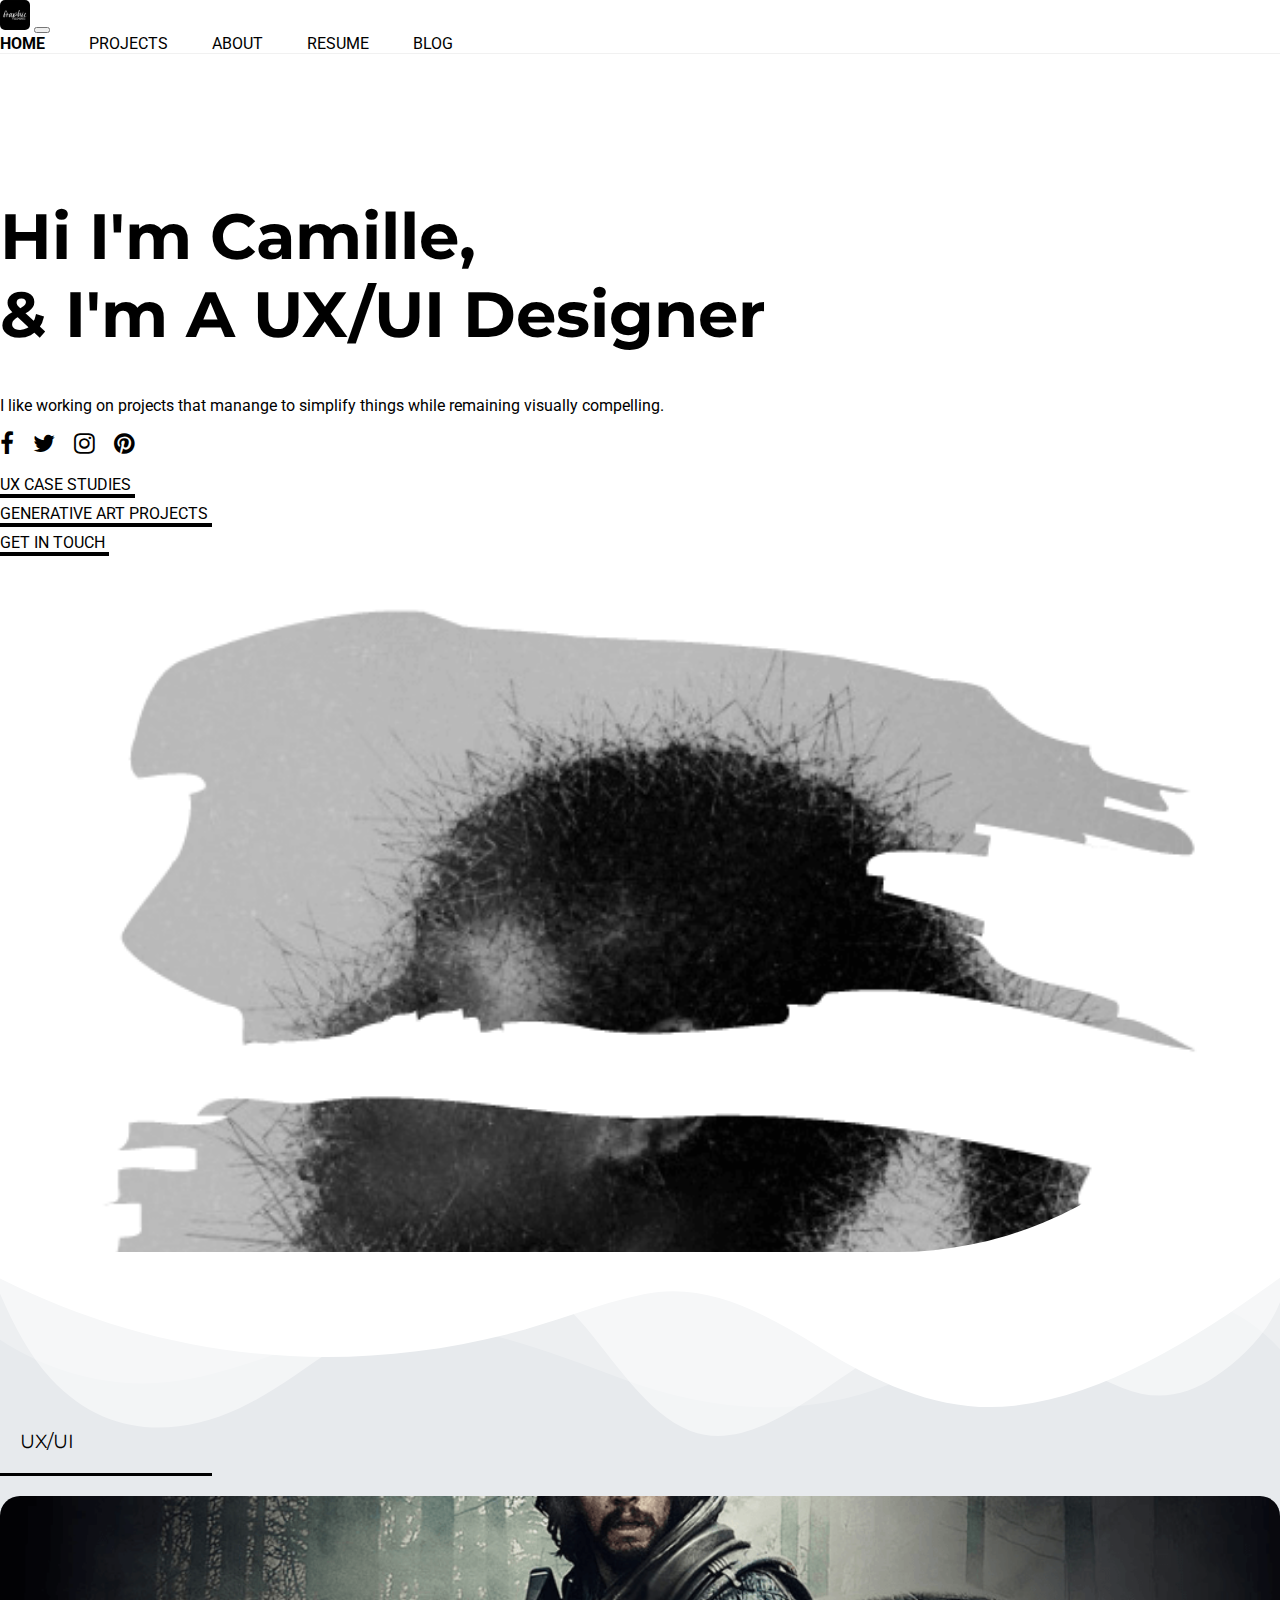
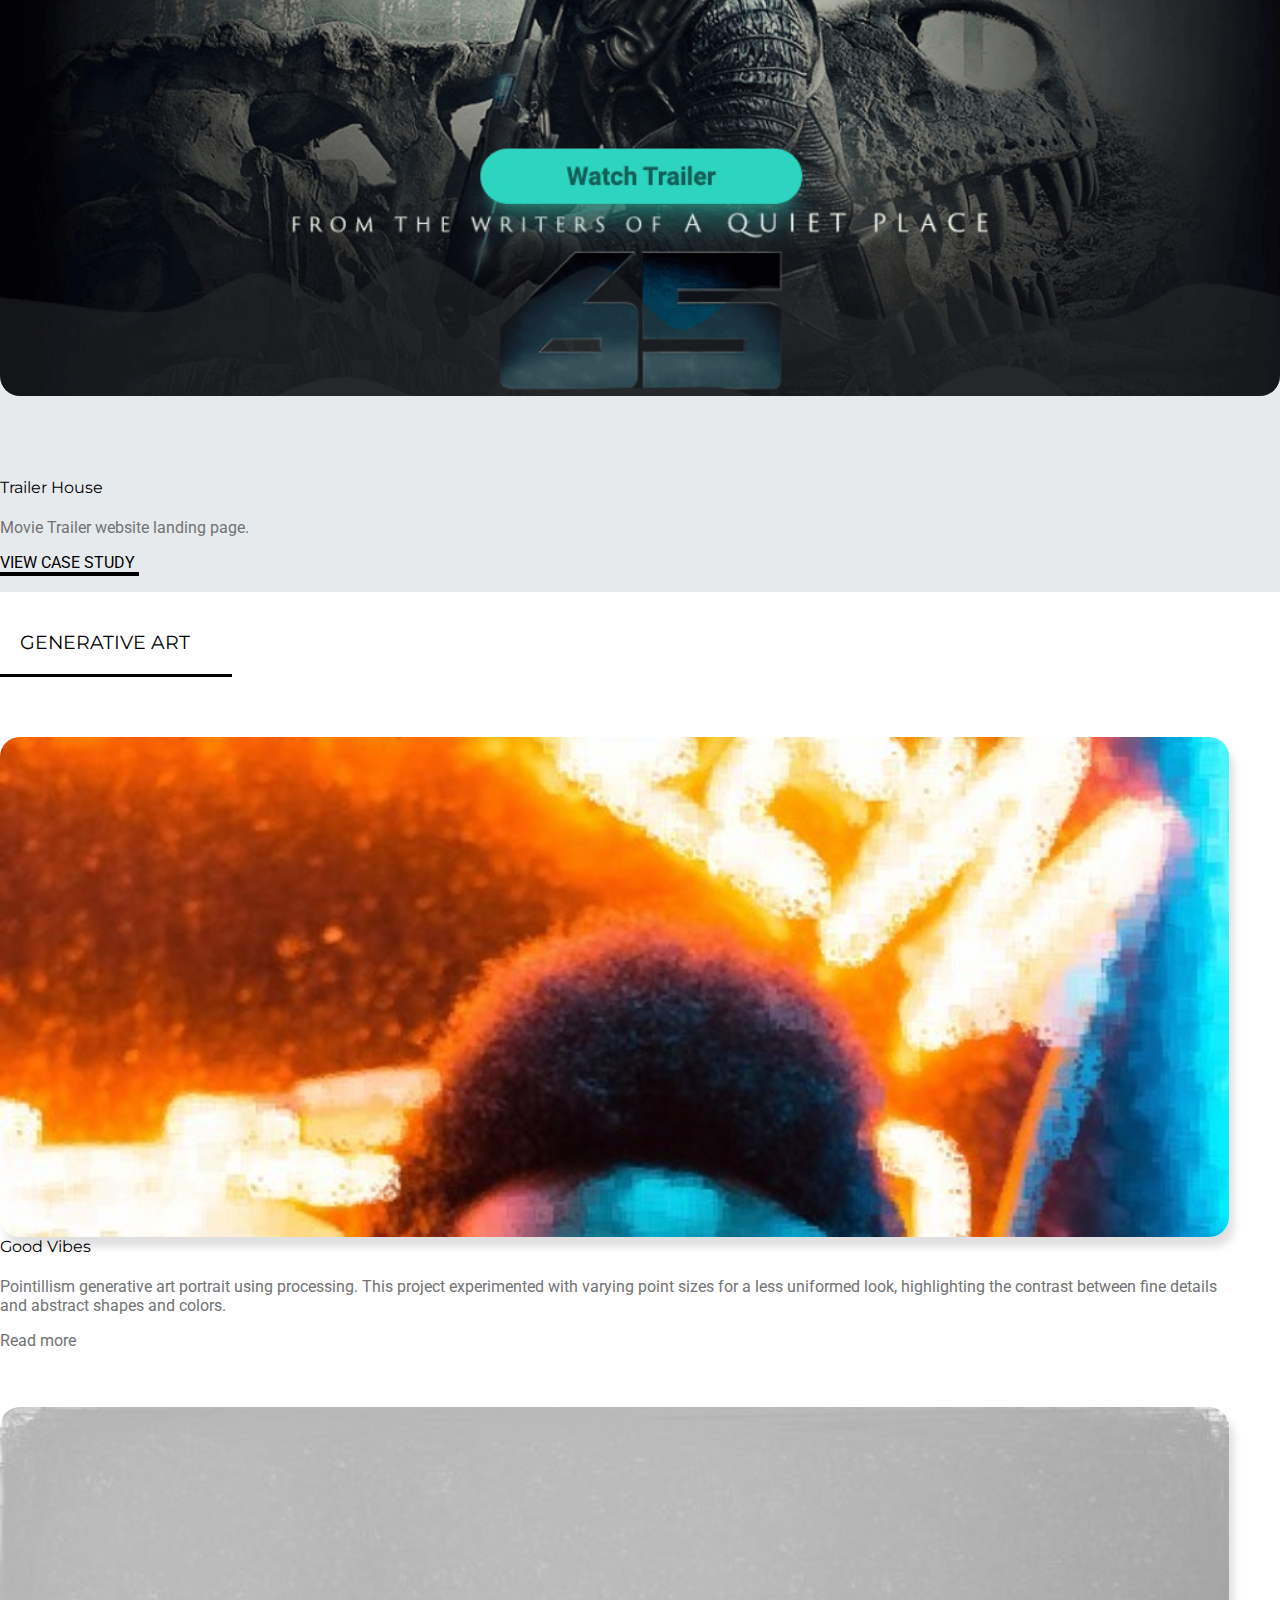
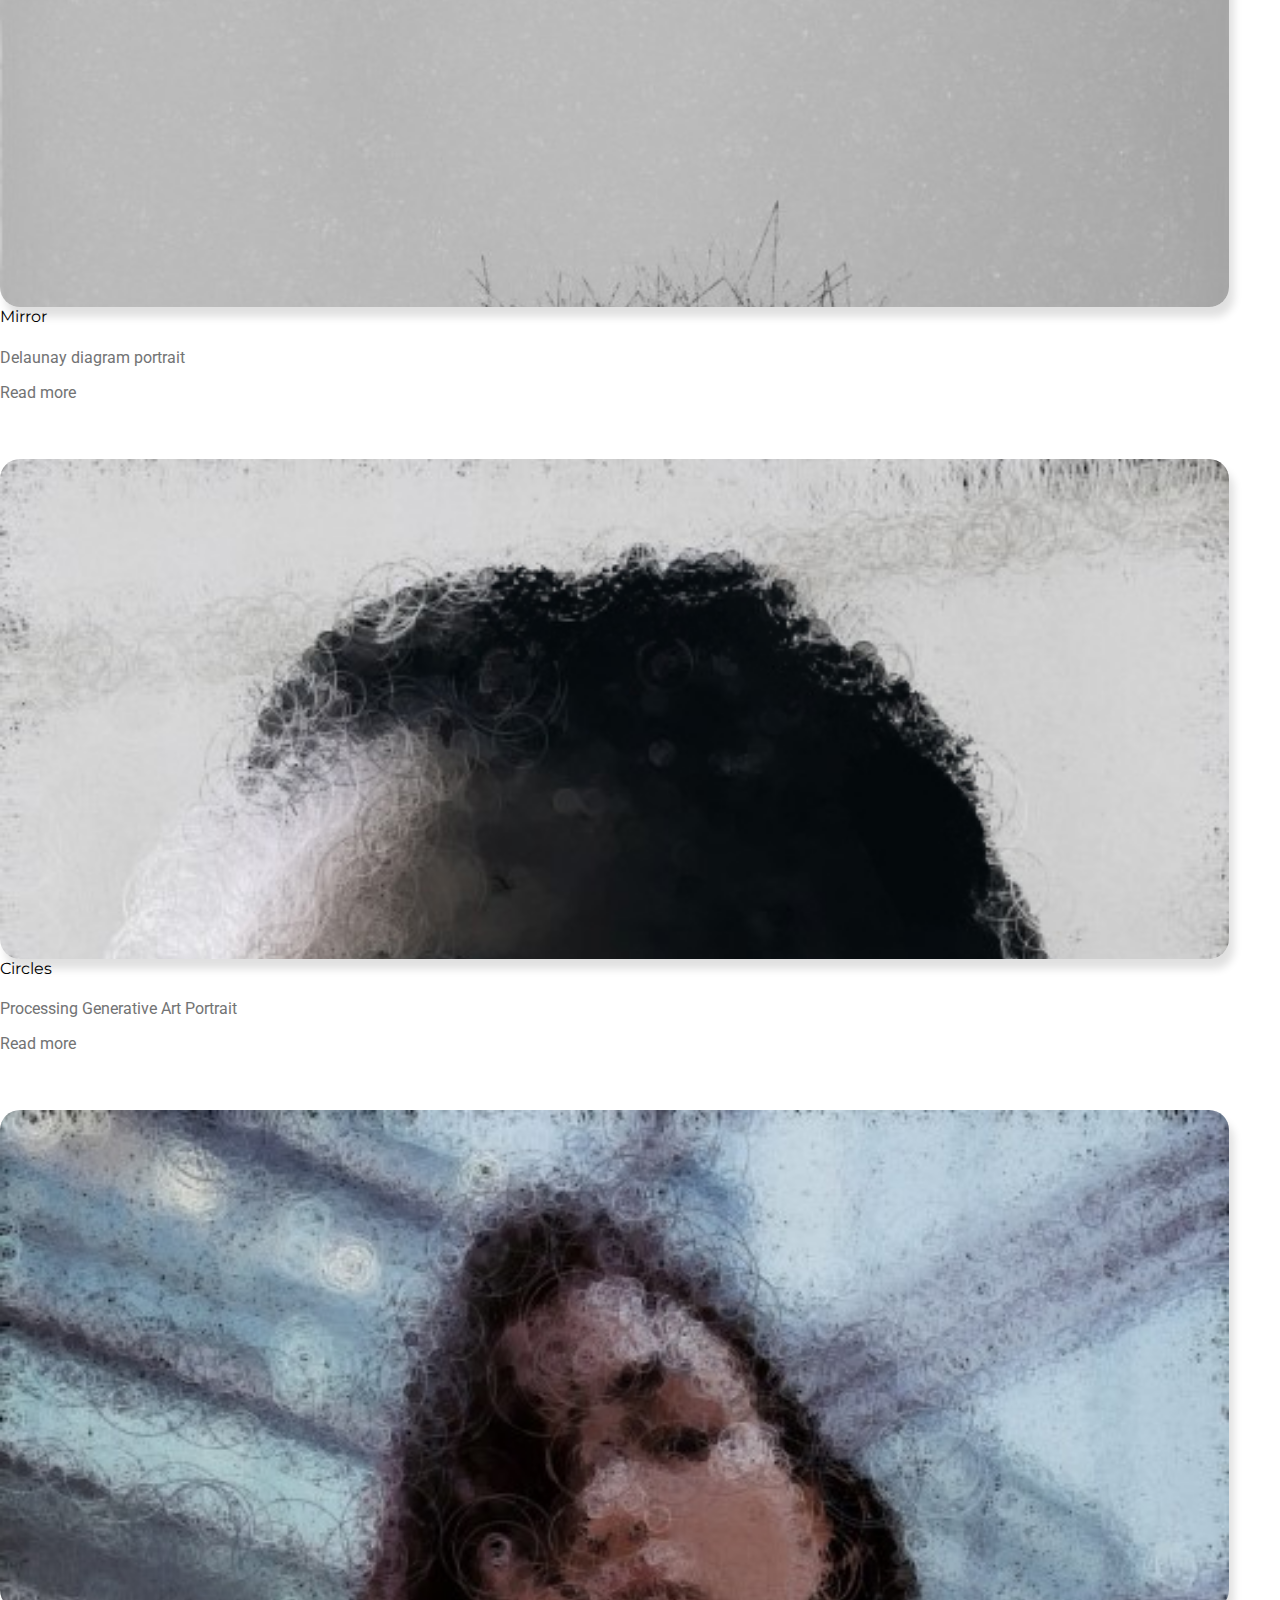
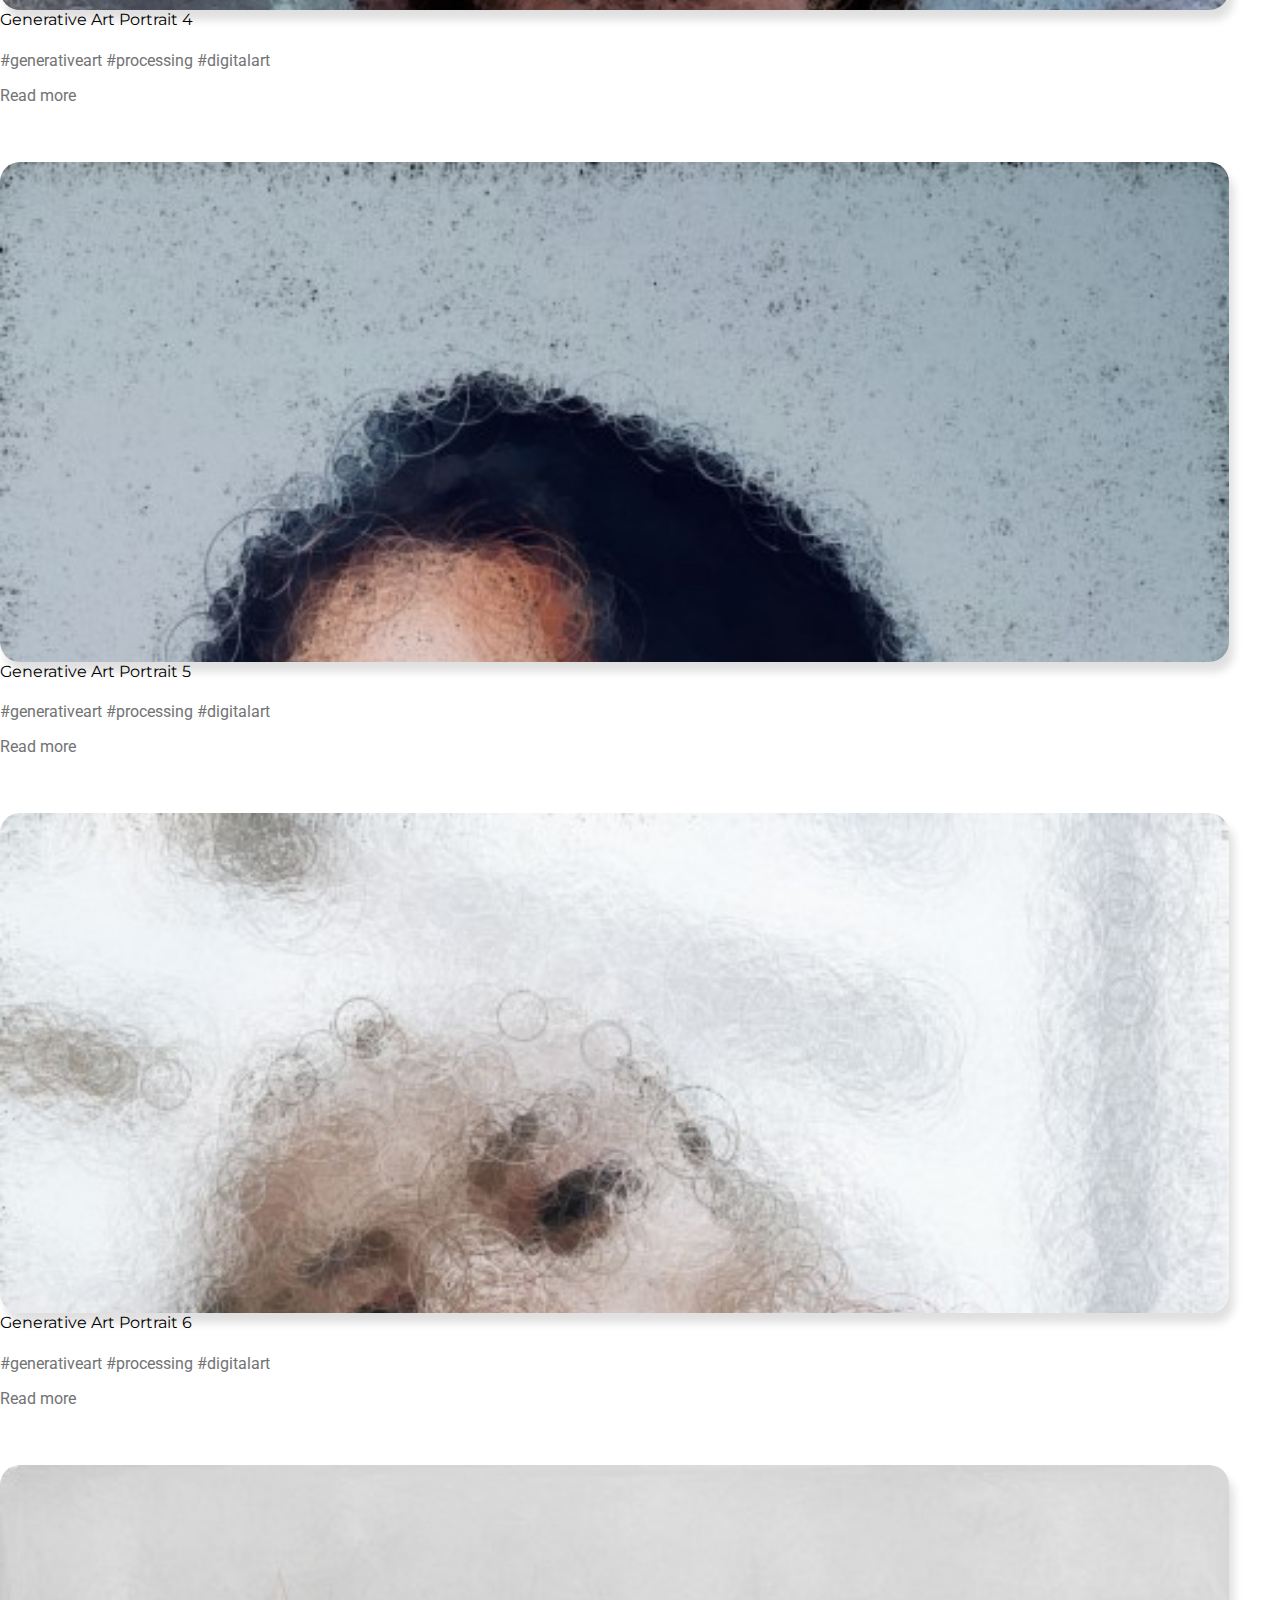
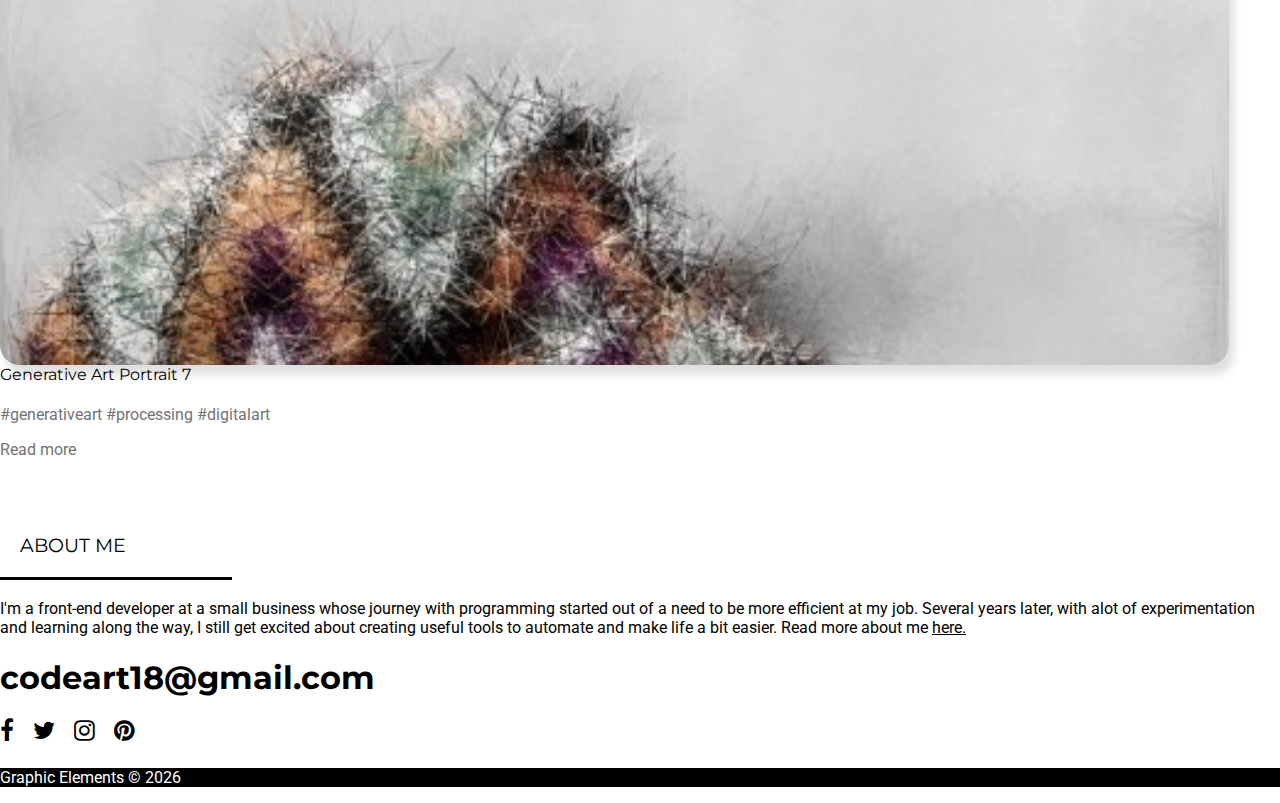
<file: index.html>
<!doctype html>
<html lang="en">
  <head>
    <!-- Global site tag (gtag.js) - Google Analytics -->
    <script async src="https://www.googletagmanager.com/gtag/js?id=UA-127509682-1"></script>
    <script>
      window.dataLayer = window.dataLayer || [];
      function gtag(){dataLayer.push(arguments);}
      gtag('js', new Date());

      gtag('config', 'UA-127509682-1');
    </script>
    
    <!-- Required meta tags -->
    <meta charset="utf-8">
    <meta name="mobile-web-app-capable" content="yes">
    <meta name="viewport" content="width=device-width, initial-scale=1, maximum-scale=1, user-scalable=no"/>

    <!-- Bootstrap CSS -->
    <link href="https://cdn.jsdelivr.net/npm/bootstrap@5.0.2/dist/css/bootstrap.min.css" rel="stylesheet" integrity="sha384-EVSTQN3/azprG1Anm3QDgpJLIm9Nao0Yz1ztcQTwFspd3yD65VohhpuuCOmLASjC" crossorigin="anonymous">
    <link rel="preconnect" href="https://fonts.googleapis.com">
    <link rel="preconnect" href="https://fonts.gstatic.com" crossorigin>
    <link href="https://fonts.googleapis.com/css2?family=Bowlby+One+SC&family=Coda:wght@800&family=Licorice&family=Montserrat:wght@300;400&family=Noto+Sans+JP:wght@100&family=Roboto:wght@100;400&display=swap" rel="stylesheet">

    <link type="text/css" rel="stylesheet" href="css/style.css" /> 
    <link rel="icon" type="image/x-icon" href="./images/facebookprofile.jpeg">

    <title>Portfolio</title>

    <script src="./routes.js"></script>
 
  </head>
  <body>
    <nav class="navbar navbar-expand-lg navbar-light bg-none">
      <div class="container-fluid">
        <a class="navbar-brand" href="/"><img id="logo" src="./images/facebookprofile.jpeg"></a>
        <button class="navbar-toggler" type="button" data-bs-toggle="collapse" data-bs-target="#navbarNavAltMarkup" aria-controls="navbarNavAltMarkup" aria-expanded="false" aria-label="Toggle navigation">
          <span class="navbar-toggler-icon"></span>
        </button>
        <div class="collapse navbar-collapse" id="navbarNavAltMarkup">
          <div class="navbar-nav ms-auto">
            <a class="nav-link active" aria-current="page" href="./">Home</a>
            <a class="nav-link" href="#ux-projects">Projects</a>
            <a class="nav-link" href="#about">About</a>
            <a class="nav-link" href="">Resume</a>
            <a class="nav-link" href="https://gelements.net/">Blog</a>
          </div>
         
        </div>
        <script>navMenu('home');</script>
    
      </div>
    </nav>

    <div class="container-fluid m-0 p-0">
      <div id="intro" class="row m-4">
        <div class="col-md-6">
          <div id="intro-text">
          <h1 class="font-weight-bold text-uppercase">Hi I'm Camille,<br> & I'm A UX/UI Designer</h1>
          <p>I like working on projects that manange to simplify things while remaining visually compelling.</p>
          <a href="https://www.facebook.com/gelements" class="fa fa-facebook"></a>
          <a href="#" class="fa fa-twitter"></a>
          <a href="https://www.instagram.com/codeart_18/" class="fa fa-instagram"></a>
          <a href="https://www.pinterest.com/codeart_18" class="fa fa-pinterest"></a>
        </br>
        <ul>
          <li>
            <a href="#ux-projects"><span class="links" style="border-bottom:4px solid black; margin-right:10px;">UX CASE STUDIES</span></a>
          </li>
          <li>
            <a href="#generative-art"><span class="links" style="border-bottom:4px solid black;">GENERATIVE ART PROJECTS</span></a>
          </li>
          <li>
            <a href="#contact"><span class="links" style="border-bottom:4px solid black;">GET IN TOUCH</span></a>
          </li>
        </ul>  
      </div>
<!--         <div id="round" style="width:30px;height:30px;border:2px solid black; border-radius:100%; margin-top:20%; margin-left:50%;"> 
          <i class="arrow down"></i>
        </div> -->
       
        </div>
        <div class="col-md-6" style="position: relative;">
          <div id="hero-image"></div>
          <!-- <div class="spacer"></div> -->
        </div>
      </div>
</div>

       <section style="position:relative;margin:0;padding:0;" id="ux-projects">


        <div class="custom-shape-divider-top-1645228639">
          <svg data-name="Layer 1" xmlns="http://www.w3.org/2000/svg" viewBox="0 0 1200 120" preserveAspectRatio="none">
              <path d="M0,0V46.29c47.79,22.2,103.59,32.17,158,28,70.36-5.37,136.33-33.31,206.8-37.5C438.64,32.43,512.34,53.67,583,72.05c69.27,18,138.3,24.88,209.4,13.08,36.15-6,69.85-17.84,104.45-29.34C989.49,25,1113-14.29,1200,52.47V0Z" opacity=".25" class="shape-fill"></path>
              <path d="M0,0V15.81C13,36.92,27.64,56.86,47.69,72.05,99.41,111.27,165,111,224.58,91.58c31.15-10.15,60.09-26.07,89.67-39.8,40.92-19,84.73-46,130.83-49.67,36.26-2.85,70.9,9.42,98.6,31.56,31.77,25.39,62.32,62,103.63,73,40.44,10.79,81.35-6.69,119.13-24.28s75.16-39,116.92-43.05c59.73-5.85,113.28,22.88,168.9,38.84,30.2,8.66,59,6.17,87.09-7.5,22.43-10.89,48-26.93,60.65-49.24V0Z" opacity=".5" class="shape-fill"></path>
              <path d="M0,0V5.63C149.93,59,314.09,71.32,475.83,42.57c43-7.64,84.23-20.12,127.61-26.46,59-8.63,112.48,12.24,165.56,35.4C827.93,77.22,886,95.24,951.2,90c86.53-7,172.46-45.71,248.8-84.81V0Z" class="shape-fill"></path>
          </svg>
      </div>


      <div class="container">

        <h3 style="padding:160px 0px 20px 20px; border-bottom:3px solid black;width:15%;">UX/UI</h3>
        
        <div class="row" style="margin-top:20px;">
        
        <div class="col-md-8 col-sm-12 m-0 p-4 thumb">
          <a class="m-0 p-0" href="./projects/1.html">
            <div class="thumb-image" style="background-image: url(./images/mt.png);"></div>
          </a>
        </div>


        <div class="col-md-4 col-sm-12 m-0 thumb px-4" style="padding-top:40px;">
          <h4>Trailer House</h4>
          <p>Movie Trailer website landing page.</p>
          <a href="./projects/1.html"><span class="links" style="border-bottom:4px solid black; margin-right:10px;">VIEW CASE STUDY</span></a>
        </div>
      </div>

<!-- 
    <div class="row g-2 thumb-container">
        
        <div class="col-md-6 col-sm-12 m-0 p-4 thumb">
          <a class="m-0 p-0" href="">
            <div class="thumb-image" style="background-image: url(./images/sc.png);"></div>
          </a>
        </div>


        <div class="col-md-4 col-sm-12 m-0 thumb px-4" style="padding-top:40px;">
          <h4>Sports Calendar</h4>
          <p>Lorem ipsum dolor sit amet, consectetur adipiscing elit, sed do eiusmod tempor incididunt ut labore et dolore magna aliqua. Ut enim ad minim veniam, quis nostrud exercitation ullamco laboris nisi ut aliquip ex ea commodo consequat.</p>
          <a href=""><span class="links" style="border-bottom:4px solid black; margin-right:10px;">VIEW CASE STUDY</span></a>
        </div>
      </div> 


      <div class="row g-2 thumb-container">
        <div class="col-md-6 col-sm-12 m-0 p-4 thumb">
          <a class="m-0 p-0" href="./projects/3.html">
            <div class="thumb-image" style="background-image: url(./images/c.jpg);"></div>
          </a>
        </div>

        <div class="col-md-4 col-sm-12 m-0 thumb px-4 pb-4" style="padding-top:40px;">
          <h4>Item Heading</h4>
          <p>Lorem ipsum dolor sit amet, consectetur adipiscing elit, sed do eiusmod tempor incididunt ut labore et dolore magna aliqua. Ut enim ad minim veniam, quis nostrud exercitation ullamco laboris nisi ut aliquip ex ea commodo consequat.</p>
          <a href="./projects/3.html"><span class="links" style="border-bottom:4px solid black; margin-right:10px;">VIEW CASE STUDY</span></a>
        </div>
      </div>  -->

    </div>

  </section>

    <section id="generative-art">

      <div class="container">

        <h3 style="padding:20px;border-bottom:3px solid black;width:15%;">GENERATIVE ART</h3>

        <div class="row thumb-container g-2 mb-2" style="padding-top:20px;">

          <div class="col-md-4 col-sm-12 m-0 p-4 thumb">

            <div class="card border-0" style="max-width: 96%;">
              
                <a href="./generative-art/1.html">
                  <div class="thumb-image-2 card-img-top" style="background-image: url(./images/screen-1475595.jpg);"></div>
                </a>
                <div class="card-body">
                  <h4 class="card-title">Good Vibes</h4>
                  <p class="card-text">Pointillism generative art portrait using processing. This project experimented with varying point sizes for a less uniformed look, highlighting the contrast between fine details and abstract shapes and colors.</p>
                  <a href="./generative-art/1.html"><p>Read more</p></a>
                </div>
            </div>
          </div>

            <div class="col-md-4 col-sm-12 m-0 p-4 thumb">
                <div class="card border-0" style="max-width:96%;">
                  <a href="./generative-art/2.html">
                    <div class="thumb-image-2 card-img-top" style="background-image: url(./images/screen-14416.jpg);"></div>
                  </a>
                  <div class="card-body">
                    <h4>Mirror</h4>
                    <p>Delaunay diagram portrait</p>
                    <a href="./generative-art/2.html"><p>Read more</p></a>
                  </div>
              </div>
            </div>


            <div class="col-md-4 col-sm-12 m-0 p-4 thumb">

                <div class="card border-0" style="max-width: 96%;">
                  <a href="">
                    <div class="thumb-image-2" style="background-image: url(./images/screen-42398.jpg);"></div>
                  </a>
                  <div class="card-body">
                    <h4>Circles</h4>
                    <p>Processing Generative Art Portrait</p>
                    <a href=""><p>Read more</p></a>
                  </div>
                </div>
            </div>
        </div>

  
            <div class="row thumb-container">

              <div class="col-md-4 col-sm-12 m-0 p-4 thumb">
                <div class="card border-0" style="max-width: 96%;">
                  <a href="">
                    <div class="thumb-image-2" style="background-image: url(./images/screen-88952.jpg);"></div>
                  </a>
                  <div class="card-body">
                    <h4>Generative Art Portrait 4</h4>
                    <p>#generativeart #processing #digitalart</p>
                    <a href=""><p>Read more</p></a>
                  </div>
                </div>
            </div>

            <div class="col-md-4 col-sm-12 m-0 p-4 thumb">
              <div class="card border-0" style="max-width: 96%;">
                <a href="">
                  <div class="thumb-image-2" style="background-image: url(./images/screen-54756.jpg);"></div>
                </a>
                <div class="card-body">
                  <h4>Generative Art Portrait 5</h4>
                  <p>#generativeart #processing #digitalart</p>
                  <a href=""><p>Read more</p></a>    
                </div>
              </div>
            </div>

            <div class="col-md-4 col-sm-12 m-0 p-4 thumb">
              <div class="card border-0" style="max-width: 96%;">
                <a href="">
                  <div class="thumb-image-2" style="background-image: url(./images/screen-73442.jpg);"></div>
                </a>
                <div class="card-body">
                  <h4>Generative Art Portrait 6</h4>
                  <p>#generativeart #processing #digitalart</p>
                  <a href=""><p>Read more</p></a>
                </div>
            </div>
          </div>

            <div class="col-md-4 col-sm-12 m-0 p-4 thumb">

              <div class="card border-0" style="max-width: 96%;">
                <a href="">
                  <div class="thumb-image-2" style="background-image: url(./images/screen-0112.jpg);"></div>
                </a>
                <div class="card-body">
                  <h4>Generative Art Portrait 7</h4>
                  <p>#generativeart #processing #digitalart</p>
                  <a href=""><p>Read more</p></a>
                </div>
              </div>
            </div>

            </div>
      </div>

    </div>

      </section>


    <section id="about">
      <div class="container">
        <h3 style="padding:20px;border-bottom:3px solid black;width:15%;text-transform: uppercase;">about me</h3>
      <div class="row">
        <div class="col m-0 p-4">
         
          <p>I'm a front-end developer at a small business whose journey with programming started out of a need to be more efficient at my job. Several years later, with alot of experimentation and learning along the way, I still get excited about creating useful tools to automate and make life a bit easier. Read more about me <a href="about.html" style="text-decoration: underline;">here.</a></p>
        </div>
      </div>
      </div>
    </section>

    <section id="contact">
      <div class="container">
      <div class="row">
        <div class="col m-0 p-4">
         
          <h1>codeart18@gmail.com</h1>
            <a href="https://www.facebook.com/gelements" class="fa fa-facebook"></a>
            <a href="#" class="fa fa-twitter"></a>
            <a href="https://www.instagram.com/codeart_18/" class="fa fa-instagram"></a>
            <a href="https://www.pinterest.com/codeart_18" class="fa fa-pinterest"></a>
        </div>
      </div>
      </div>
    </section>

    <section id="footer">
      <div class="container-fluid white">
        <div class="row" style="background-color: black;">
          <p>Graphic Elements &copy; <span id="year"></span></p>
          </div>
        </div>

    </section>

    
    <!-- Optional JavaScript; choose one of the two! -->

    <!-- Option 1: Bootstrap Bundle with Popper -->
    <script src="https://cdn.jsdelivr.net/npm/bootstrap@5.0.2/dist/js/bootstrap.bundle.min.js" integrity="sha384-MrcW6ZMFYlzcLA8Nl+NtUVF0sA7MsXsP1UyJoMp4YLEuNSfAP+JcXn/tWtIaxVXM" crossorigin="anonymous"></script>
    <script>
      const d = new Date();
      let year = d.getFullYear();
      document.getElementById('year').innerHTML = year;
    </script>

    <link rel="stylesheet" href="https://cdnjs.cloudflare.com/ajax/libs/font-awesome/4.7.0/css/font-awesome.min.css">

    <!-- Option 2: Separate Popper and Bootstrap JS -->
    <!--
    <script src="https://cdn.jsdelivr.net/npm/@popperjs/core@2.9.2/dist/umd/popper.min.js" integrity="sha384-IQsoLXl5PILFhosVNubq5LC7Qb9DXgDA9i+tQ8Zj3iwWAwPtgFTxbJ8NT4GN1R8p" crossorigin="anonymous"></script>
    <script src="https://cdn.jsdelivr.net/npm/bootstrap@5.0.2/dist/js/bootstrap.min.js" integrity="sha384-cVKIPhGWiC2Al4u+LWgxfKTRIcfu0JTxR+EQDz/bgldoEyl4H0zUF0QKbrJ0EcQF" crossorigin="anonymous"></script>
    -->
  </body>
</html>
</file>
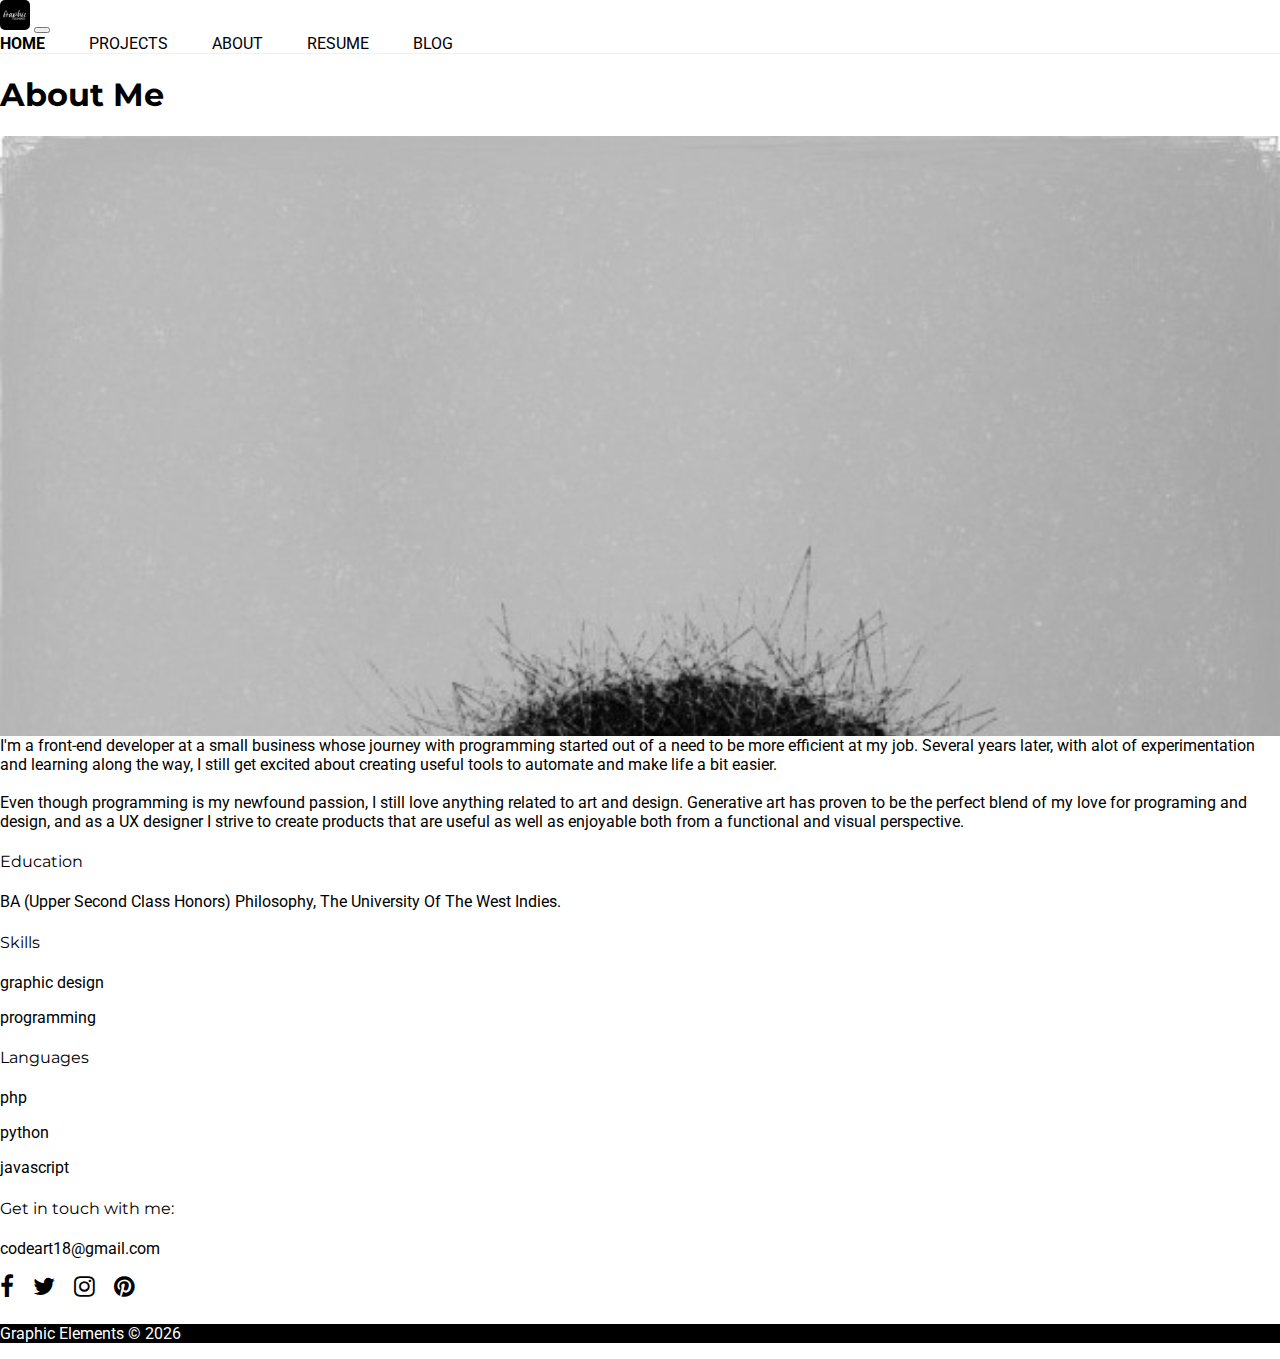
<file: about.html>
<!doctype html>
<html lang="en">
  <head>
    <!-- Required meta tags -->
    <meta charset="utf-8">
    <meta name="mobile-web-app-capable" content="yes">
    <meta name="viewport" content="width=device-width, initial-scale=1, maximum-scale=1, user-scalable=no"/>

    <!-- Bootstrap CSS -->
    <link href="https://cdn.jsdelivr.net/npm/bootstrap@5.0.2/dist/css/bootstrap.min.css" rel="stylesheet" integrity="sha384-EVSTQN3/azprG1Anm3QDgpJLIm9Nao0Yz1ztcQTwFspd3yD65VohhpuuCOmLASjC" crossorigin="anonymous">
    <link rel="preconnect" href="https://fonts.googleapis.com">
    <link rel="preconnect" href="https://fonts.gstatic.com" crossorigin>
    <link href="https://fonts.googleapis.com/css2?family=Bowlby+One+SC&family=Coda:wght@800&family=Licorice&family=Montserrat:wght@300;400&family=Noto+Sans+JP:wght@100&family=Roboto:wght@100;400&display=swap" rel="stylesheet">

    <link type="text/css" rel="stylesheet" href="css/style.css" /> 
    <title>About</title>

  </head>

  <body>
    <nav class="navbar navbar-expand-lg navbar-light bg-none">
      <div class="container-fluid">
        <a class="navbar-brand" href="/"><img id="logo" src="./images/facebookprofile.jpeg"></a>
        <button class="navbar-toggler" type="button" data-bs-toggle="collapse" data-bs-target="#navbarNavAltMarkup" aria-controls="navbarNavAltMarkup" aria-expanded="false" aria-label="Toggle navigation">
          <span class="navbar-toggler-icon"></span>
        </button>
        <div class="collapse navbar-collapse" id="navbarNavAltMarkup">
          <div class="navbar-nav ms-auto">
            <a class="nav-link active" aria-current="page" href="./">Home</a>
            <a class="nav-link" href="/#ux-projects">Projects</a>
            <a class="nav-link" href="/#about">About</a>
            <a class="nav-link" href="./contact.html">Resume</a>
            <a class="nav-link" href="https://gelements.net/">Blog</a>
          </div>
         
        </div>
      </div>
    </nav>


  <div class="container">
    <h1>About Me</h1>
    <div class="row text-center">
      <div class="col-md-6 col-sm-12 m-0 p-4">
        <div class="about-image" style="background-image: url(./images/screen-14416.jpg);"></div>
      </div>
      <div class="col-md-6 col-sm-12 m-0 p-4">
        <p>I'm a front-end developer at a small business whose journey with programming started out of a need to be more efficient at my job. Several years later, with alot of experimentation and learning along the way, I still get excited about creating useful tools to automate and make life a bit easier. <br><br> Even though programming is my newfound passion, I still love anything related to art and design. Generative art has proven to be the perfect blend of my love for programing and design, and as a UX designer I strive to create products that are useful as well as enjoyable both from a functional and visual perspective.
        </p>
        <div class="row">
   
          <div class="col">
            <h4>Education</h4>
            <p class="about-text">BA (Upper Second Class Honors) Philosophy, The University Of The West Indies.</p>
          </div>
          <div class="col-md-4">
            <h4>Skills</h4>
            <p class="about-text">graphic design</p>
            <p class="about-text">programming</p>
            </div>
          <div class="col">
            <h4>Languages</h4>
            <p class="about-text">php</p>
            <p class="about-text">python</p>
            <p class="about-text">javascript</p>
          </div>
          
    
      </div>
      <h4>Get in touch with me:</h4>
      <p>codeart18@gmail.com</p>
      <a href="https://www.facebook.com/gelements" class="fa fa-facebook"></a>
      <a href="#" class="fa fa-twitter"></a>
      <a href="https://www.instagram.com/codeart_18/" class="fa fa-instagram"></a>
      <a href="https://www.pinterest.com/codeart_18" class="fa fa-pinterest"></a>

      </div>
    </div>

  </div>
</div>


<section id="footer">
  <div class="container-fluid white">
    <div class="row" style="background-color: black;">
      <p>Graphic Elements &copy; <span id="year"></span></p>
      </div>
    </div>

</section>




    <!-- Optional JavaScript; choose one of the two! -->

    <!-- Option 1: Bootstrap Bundle with Popper -->
    <script src="https://cdn.jsdelivr.net/npm/bootstrap@5.0.2/dist/js/bootstrap.bundle.min.js" integrity="sha384-MrcW6ZMFYlzcLA8Nl+NtUVF0sA7MsXsP1UyJoMp4YLEuNSfAP+JcXn/tWtIaxVXM" crossorigin="anonymous"></script>

    <script>
      const d = new Date();
      let year = d.getFullYear();
      document.getElementById('year').innerHTML = year;
    </script>
    
    <link rel="stylesheet" href="https://cdnjs.cloudflare.com/ajax/libs/font-awesome/4.7.0/css/font-awesome.min.css">
    <!-- Option 2: Separate Popper and Bootstrap JS -->
    <!--
    <script src="https://cdn.jsdelivr.net/npm/@popperjs/core@2.9.2/dist/umd/popper.min.js" integrity="sha384-IQsoLXl5PILFhosVNubq5LC7Qb9DXgDA9i+tQ8Zj3iwWAwPtgFTxbJ8NT4GN1R8p" crossorigin="anonymous"></script>
    <script src="https://cdn.jsdelivr.net/npm/bootstrap@5.0.2/dist/js/bootstrap.min.js" integrity="sha384-cVKIPhGWiC2Al4u+LWgxfKTRIcfu0JTxR+EQDz/bgldoEyl4H0zUF0QKbrJ0EcQF" crossorigin="anonymous"></script>
    -->
  </body>
</html>
</file>
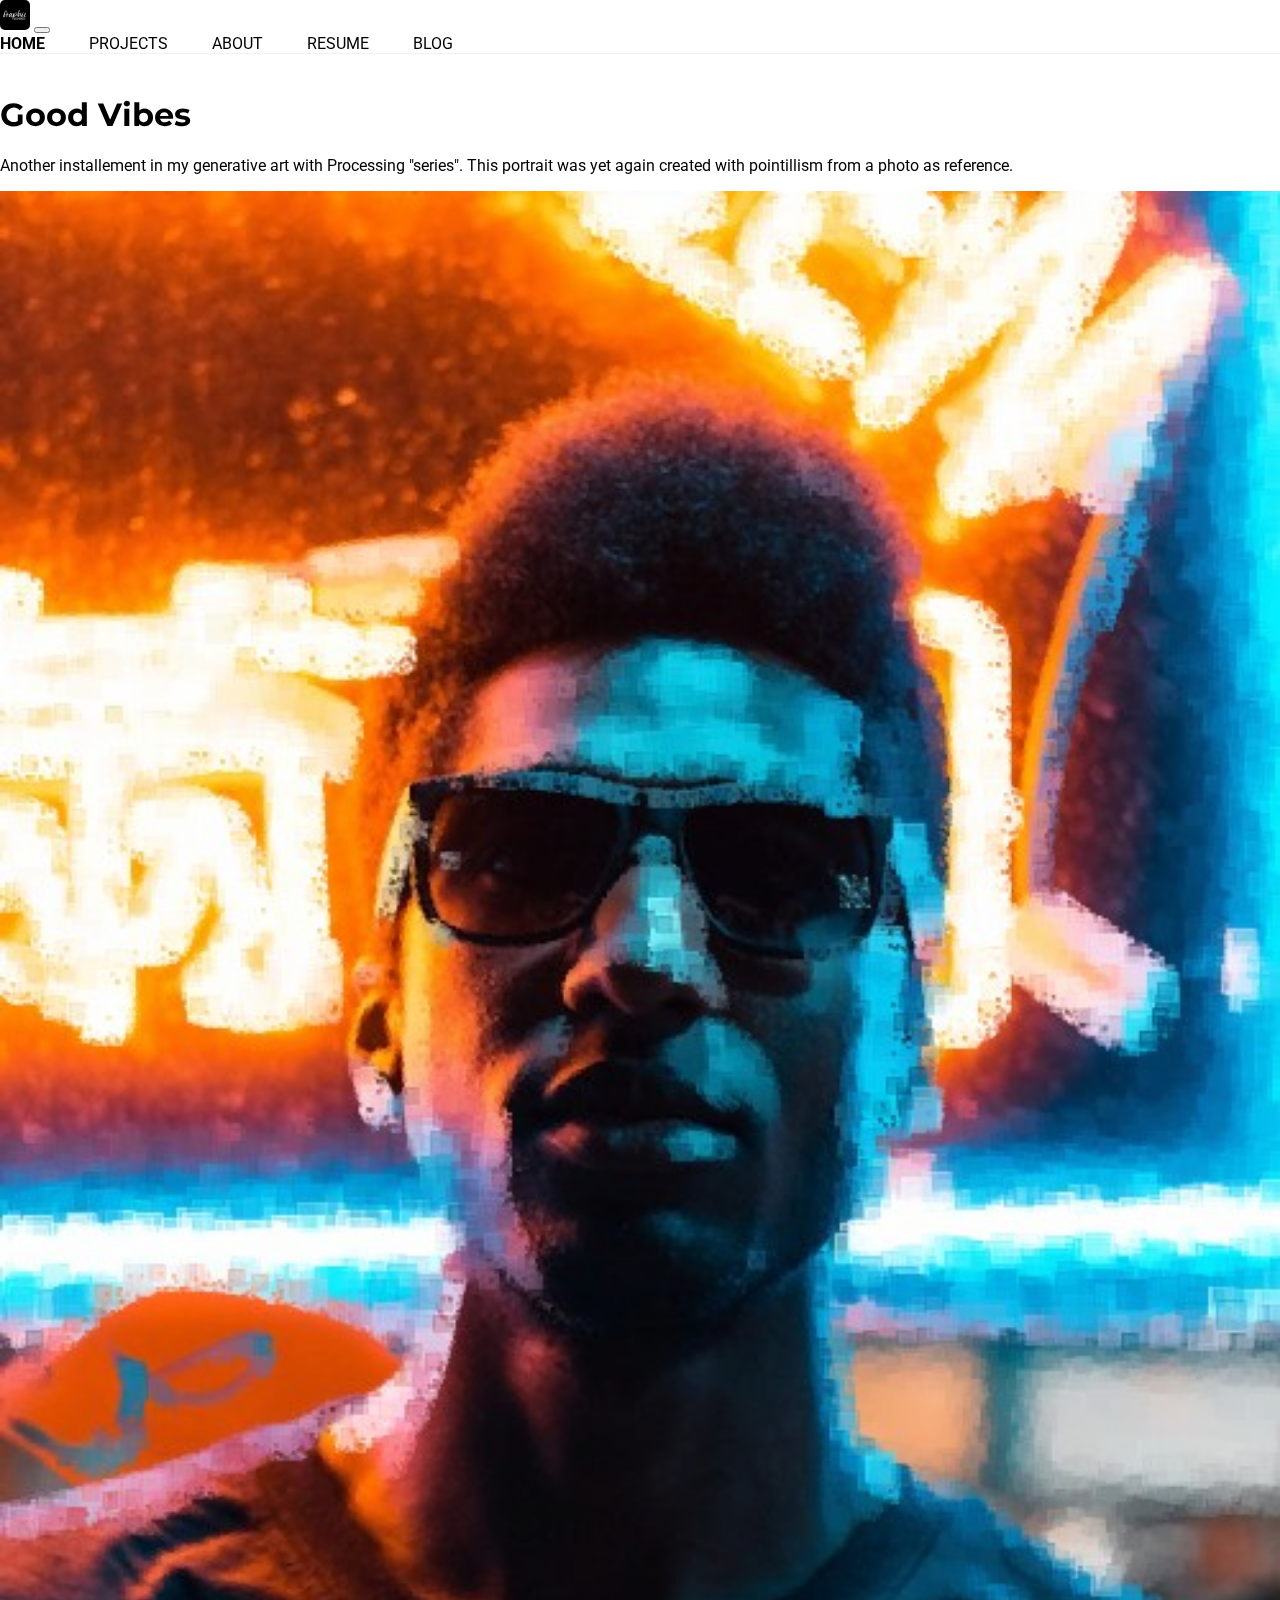
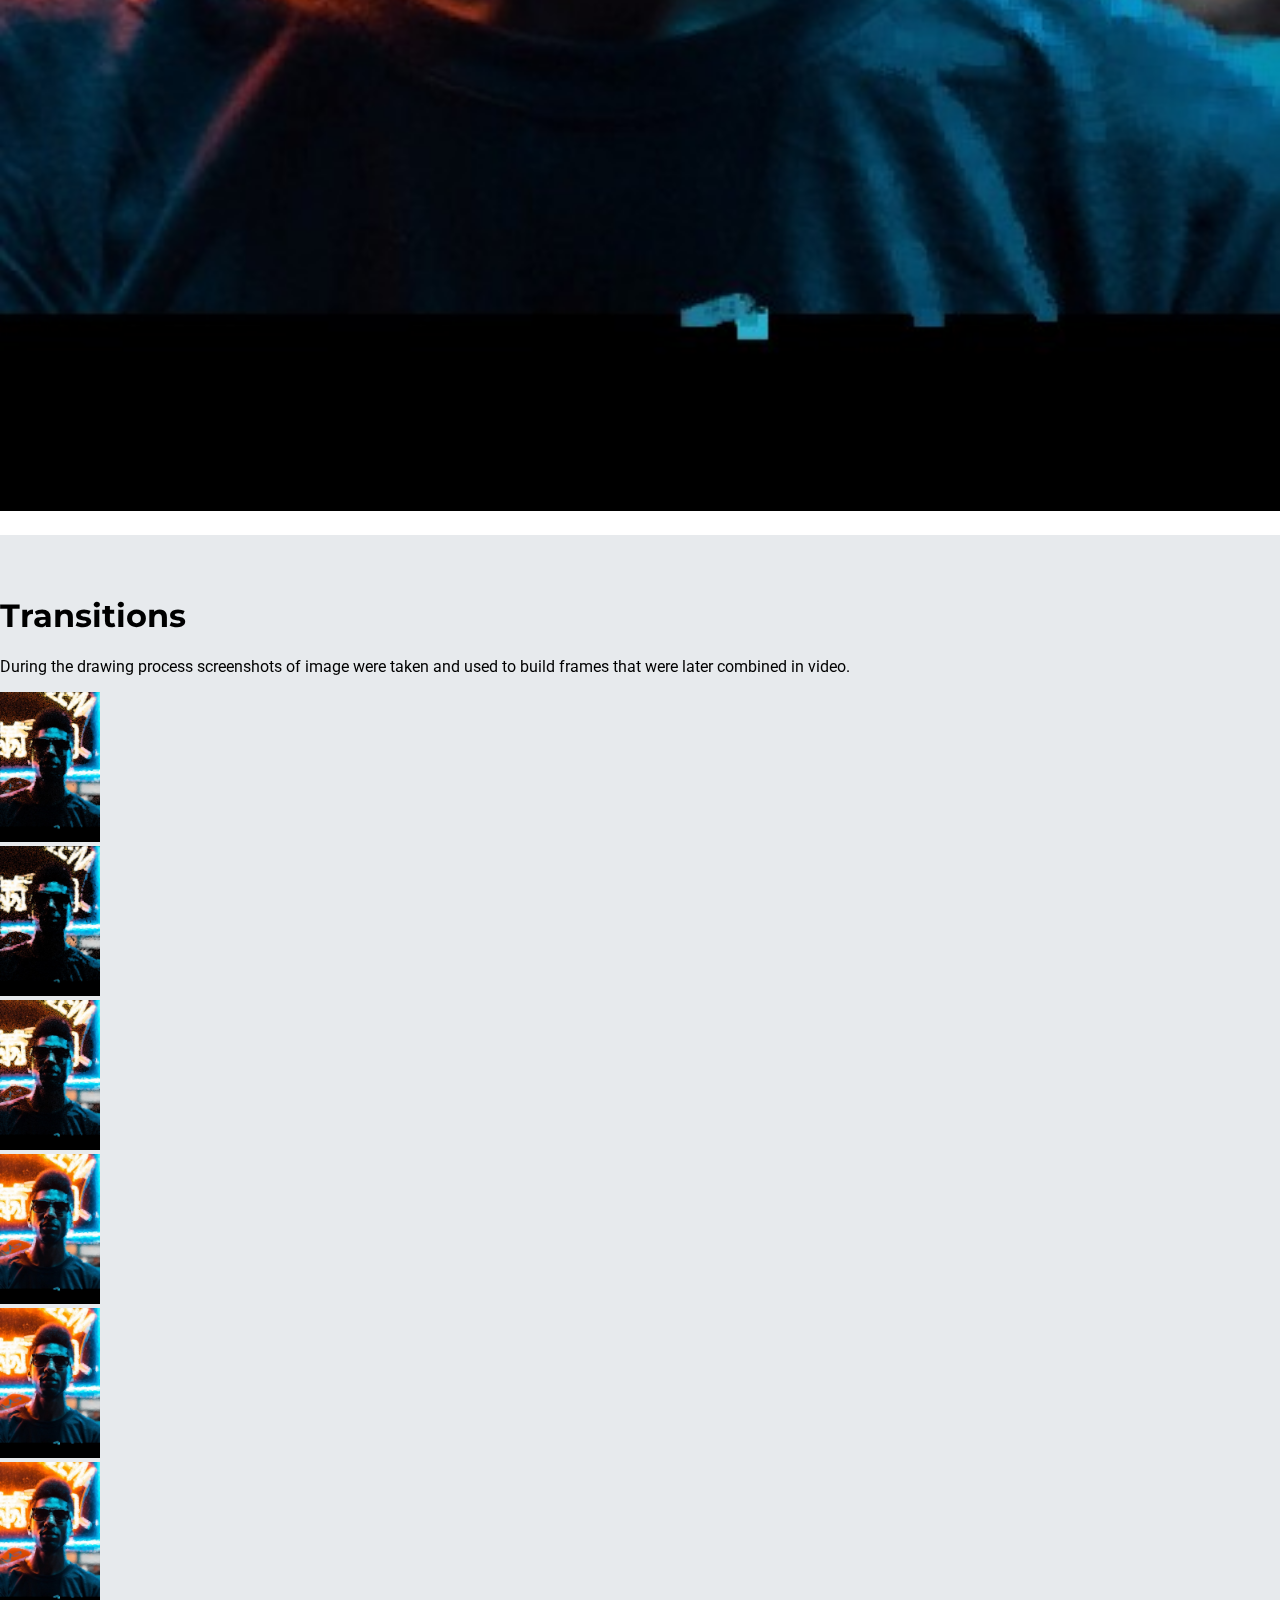
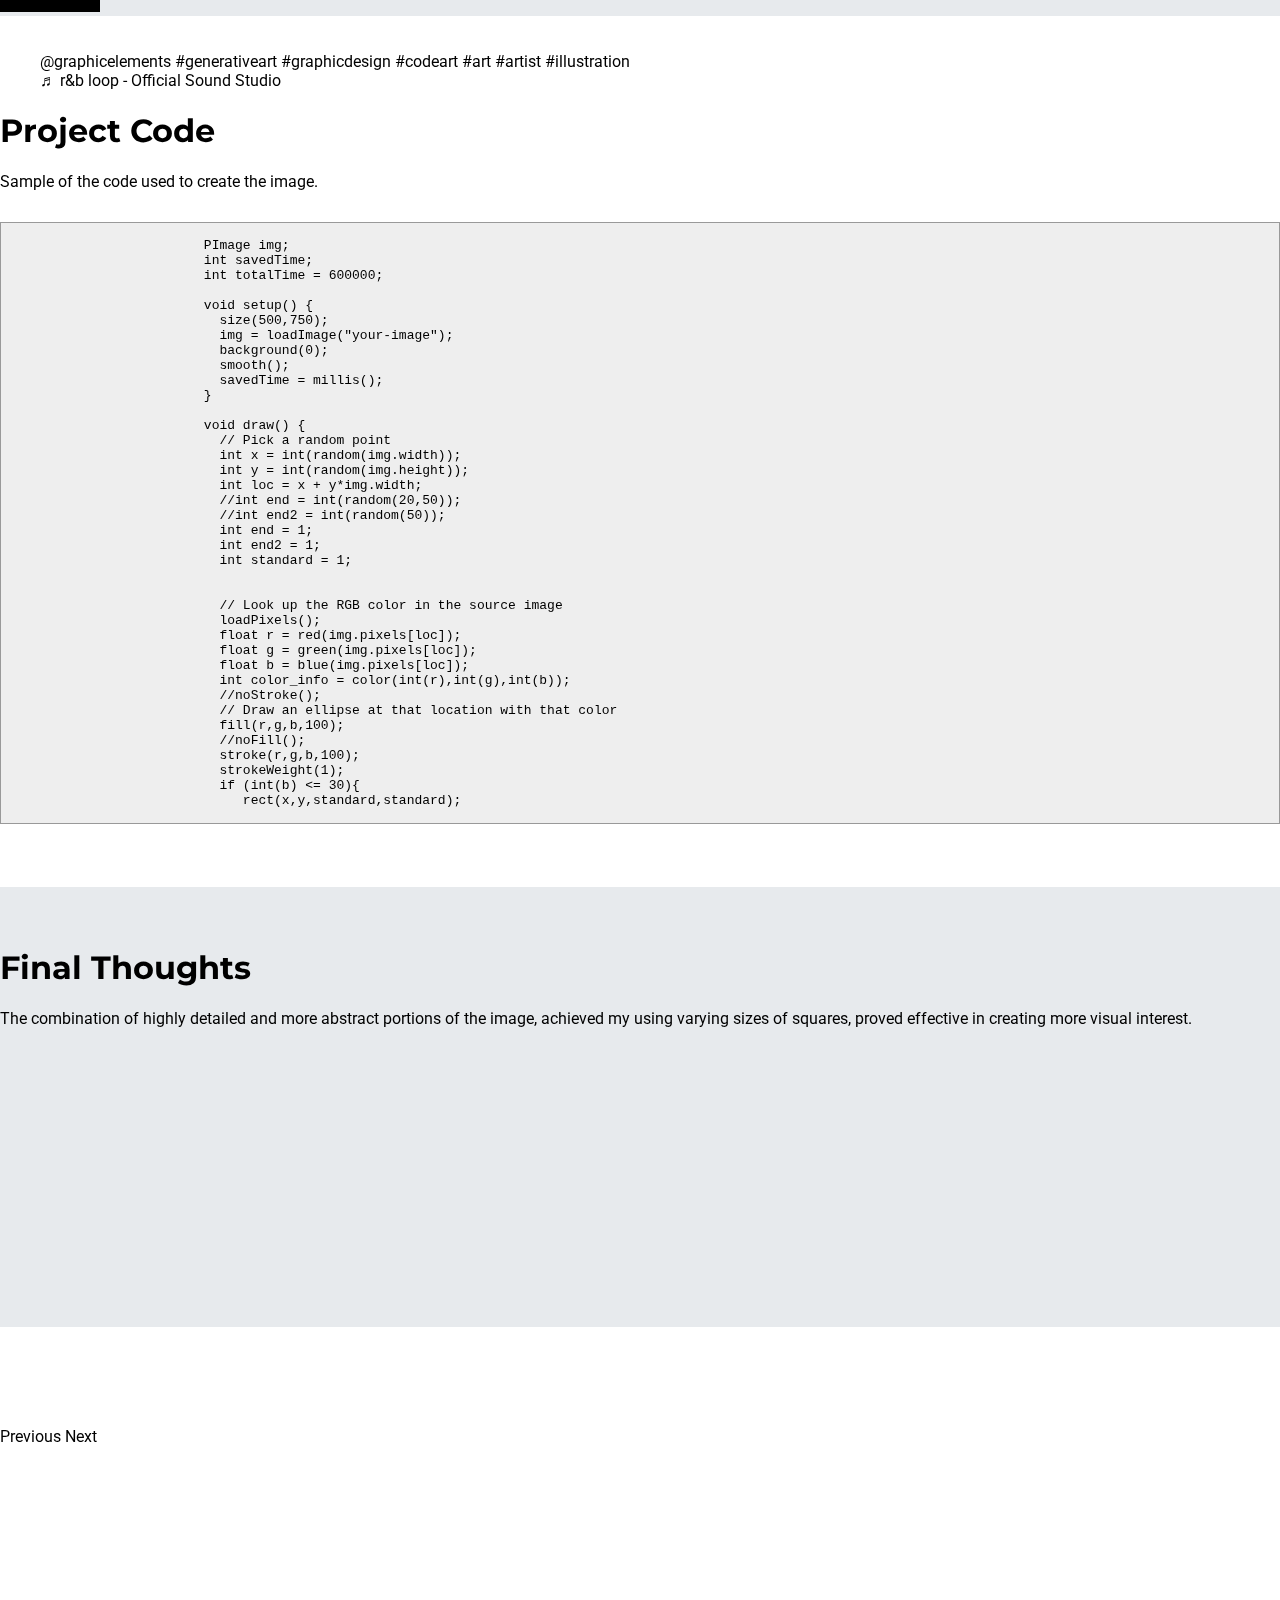
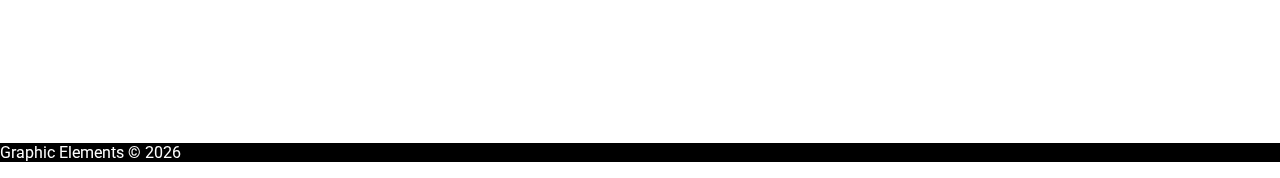
<file: generative-art/1.html>
<!doctype html>
<html lang="en">
  <head>
    <!-- Required meta tags -->
    <meta charset="utf-8">
    <meta name="mobile-web-app-capable" content="yes">
    <meta name="viewport" content="width=device-width, initial-scale=1, maximum-scale=1, user-scalable=no"/>

    <!-- Bootstrap CSS -->
    <link href="https://cdn.jsdelivr.net/npm/bootstrap@5.0.2/dist/css/bootstrap.min.css" rel="stylesheet" integrity="sha384-EVSTQN3/azprG1Anm3QDgpJLIm9Nao0Yz1ztcQTwFspd3yD65VohhpuuCOmLASjC" crossorigin="anonymous">
    <link rel="preconnect" href="https://fonts.googleapis.com">
    <link rel="preconnect" href="https://fonts.gstatic.com" crossorigin>
    <link href="https://fonts.googleapis.com/css2?family=Bowlby+One+SC&family=Coda:wght@800&family=Licorice&family=Montserrat:wght@300&family=Noto+Sans+JP:wght@100&family=Roboto:wght@100;400&display=swap" rel="stylesheet">
    
    <link type="text/css" rel="stylesheet" href="../css/style.css" /> 
    <title>Project 1</title>
  </head>
  <body onLoad="nav()">
    <nav class="navbar navbar-expand-lg navbar-light bg-none">
        <div class="container-fluid">
          <a class="navbar-brand" href="/"><img id="logo" src="../images/facebookprofile.jpeg"></a>
          <button class="navbar-toggler" type="button" data-bs-toggle="collapse" data-bs-target="#navbarNavAltMarkup" aria-controls="navbarNavAltMarkup" aria-expanded="false" aria-label="Toggle navigation">
            <span class="navbar-toggler-icon"></span>
          </button>
          <div class="collapse navbar-collapse" id="navbarNavAltMarkup">
            <div class="navbar-nav ms-auto">
              <a class="nav-link active" aria-current="page" href="/">Home</a>
              <a class="nav-link" href="/#ux-projects">Projects</a>
              <a class="nav-link" href="/about.html">About</a>
              <a class="nav-link" href="/contact.html">Resume</a>
              <a class="nav-link" href="https://gelements.net/">Blog</a>
            </div>
           
          </div>
        </div>
      </nav>

      <div class="container-fluid m-0 p-0">
          <div class="container">
              <div class="row" style="padding:20px 0px 20px 0px;">
                <div class="col-md-6">
                    <h1>Good Vibes</h1>
                    <p>Another installement in my generative art with Processing "series". This portrait was yet again created with pointillism from a photo as reference.</p>
                </div>
                  <div class="col-md-6">
                      <img  class="thumb-image-3" src="../images/screen-1475595.jpg" style="height:100%;" />      
                  </div>
              </div>
          </div>

          <div class="container-fluid">
            <div class="row" style="padding-top:40px; background-color:#e7eaed; min-height:400px;">
                <div class="col-md-3"></div>
                    <div class="col-md-6 text-center">
                        <h1>Transitions</h1>
                        <p>During the drawing process screenshots of image were taken and used to build frames that were later combined in video.</p>
                        <div class="row">
                            <div class="col-md-2 p-2">
                                <img src="../images/screen-68162.jpg" style="height:150px;width:100px;" />  
                            </div>
                            <div class="col-md-2 p-2">
                                <img src="../images/screen-28676.jpg" style="height:150px;width:100px;" />  
                            </div>
                            <div class="col-md-2 p-2">
                                <img src="../images/screen-109447.jpg" style="height:150px;width:100px;" />  
                            </div>
                            <div class="col-md-2 p-2">
                                <img src="../images/screen-719747.jpg" style="height:150px;width:100px;" />  
                            </div>
                            <div class="col-md-2 p-2">
                                <img src="../images/screen-1475595.jpg" style="height:150px;width:100px;" />  
                            </div>
                            <div class="col-md-2 p-2">
                                <img src="../images/screen-1475595.jpg" style="height:150px;width:100px;" />  
                            </div>
                        </div>
                   
                    </div>
                    <div class="col-md-3"></div>
                </div>


                <div class="row" style="padding:20px 0px 20px 0px;">
                      <div class="col-md-6">
                        <blockquote class="tiktok-embed" cite="https://www.tiktok.com/@graphicelements/video/7004858481203236102" data-video-id="7004858481203236102"> <section> <a target="_blank" title="@graphicelements" href="https://www.tiktok.com/@graphicelements">@graphicelements</a> <a title="generativeart" target="_blank" href="https://www.tiktok.com/tag/generativeart">#generativeart</a> <a title="graphicdesign" target="_blank" href="https://www.tiktok.com/tag/graphicdesign">#graphicdesign</a> <a title="codeart" target="_blank" href="https://www.tiktok.com/tag/codeart">#codeart</a> <a title="art" target="_blank" href="https://www.tiktok.com/tag/art">#art</a> <a title="artist" target="_blank" href="https://www.tiktok.com/tag/artist">#artist</a> <a title="illustration" target="_blank" href="https://www.tiktok.com/tag/illustration">#illustration</a> <a target="_blank" title="♬ r&#38;b loop - Official Sound Studio" href="https://www.tiktok.com/music/rb-loop-6723099489072057095">♬ r&#38;b loop - Official Sound Studio</a> </section> </blockquote> <script async src="https://www.tiktok.com/embed.js"></script>   
                      </div>
                      <div class="col-md-6">
                        <h1>Project Code</h1>
                        <p>Sample of the code used to create the image.</p>
                       <pre>
                        <code>
                          PImage img;
                          int savedTime;
                          int totalTime = 600000;
                          
                          void setup() {
                            size(500,750);
                            img = loadImage("your-image");
                            background(0);
                            smooth();
                            savedTime = millis();
                          }
                          
                          void draw() {
                            // Pick a random point
                            int x = int(random(img.width));
                            int y = int(random(img.height));
                            int loc = x + y*img.width;
                            //int end = int(random(20,50));
                            //int end2 = int(random(50));
                            int end = 1;
                            int end2 = 1;
                            int standard = 1;
                          
                            
                            // Look up the RGB color in the source image
                            loadPixels();
                            float r = red(img.pixels[loc]);
                            float g = green(img.pixels[loc]);
                            float b = blue(img.pixels[loc]);
                            int color_info = color(int(r),int(g),int(b));
                            //noStroke();
                            // Draw an ellipse at that location with that color
                            fill(r,g,b,100);
                            //noFill();
                            stroke(r,g,b,100);
                            strokeWeight(1);
                            if (int(b) <= 30){
                               rect(x,y,standard,standard);
                               
                          }else if (int(b) > 100 && int(b) < 200 ){
                             //fill(r,g,b,100);
                            //triangle(x,y,x + random(20,30),y + random(30),x+ 10,y+ 20);
                             rect(x,y,standard + 5,standard + 5);  
                             
                          }else if (int(b) > 200 && int(b) < 300 ){
                            rect(x,y,standard + 10,standard + 10);
                             
                          }else if (int(b) > 30 && int(b) < 70 ){
                             fill(r,g,b,100);
                             rect(x,y,standard,standard);   
                            
                          }else if (x > 300 && int(b) > 100){
                            //strokeWeight(random(4));
                            //line(x,y,end,end);
                            rect(x,y,end,end);
                            
                          }else if (y > 500 && int(b) < 30 ){
                            //fill(r,g,b,100);
                            ///triangle(x,y,x + random(20,50),y + random(30),x+ 10,y+ 20);
                             rect(x,y,end,end); 
                           
                          }else{
                            //fill(r,g,b,100);
                            //triangle(x,y,x + random(20,50),y + random(30),x+ 10,y+ 20);
                            rect(x,y,end2,end2);
                            
                          }
                          
                          int passedTime = millis() - savedTime;
                            // Has five seconds passed?
                          if (passedTime > totalTime) {
                              saveFrame("screen-####.jpg");
                              savedTime = millis(); // Save the current time to restart the timer!
                          }
                          
                          }
                          </code>
                        </pre>
                    </div>
                </div>

                <div class="row" style="padding-top:40px; background-color:#e7eaed; min-height:400px;">
                    <div class="col-md-3"></div>
                        <div class="col-md-6 text-center">
                            <h1>Final Thoughts</h1>
                            <p>The combination of highly detailed and more abstract portions of the image, achieved my using varying sizes of squares, proved effective in creating more visual interest.</p>
                        </div>
                    <div class="col-md-3"></div>
                </div>

                <div class="row" style="padding-top:100px; min-height:300px;">
                    <div class="col-md-3"></div>
                        <div class="col-md-6 text-center">
                            <a href="#" id="previous" class="btn btn-outline-secondary">Previous</a>
                            <a href="#" id="next" class="btn btn-outline-secondary">Next</a>
                        </div>
                    <div class="col-md-3"></div>
                </div>
            </div>

    </div>

    <section id="footer">
        <div class="container-fluid white">
          <div class="row" style="background-color: black;">
            <p>Graphic Elements &copy; <span id="year"></span></p>
            </div>
          </div>
  
      </section>
  

    <!-- Optional JavaScript; choose one of the two! -->

    <!-- Option 1: Bootstrap Bundle with Popper -->
    <script src="https://cdn.jsdelivr.net/npm/bootstrap@5.0.2/dist/js/bootstrap.bundle.min.js" integrity="sha384-MrcW6ZMFYlzcLA8Nl+NtUVF0sA7MsXsP1UyJoMp4YLEuNSfAP+JcXn/tWtIaxVXM" crossorigin="anonymous"></script>
<script src="../routes.js"></script>
<script>
  const d = new Date();
  let year = d.getFullYear();
  document.getElementById('year').innerHTML = year;
</script>

</body>
</html>
</file>
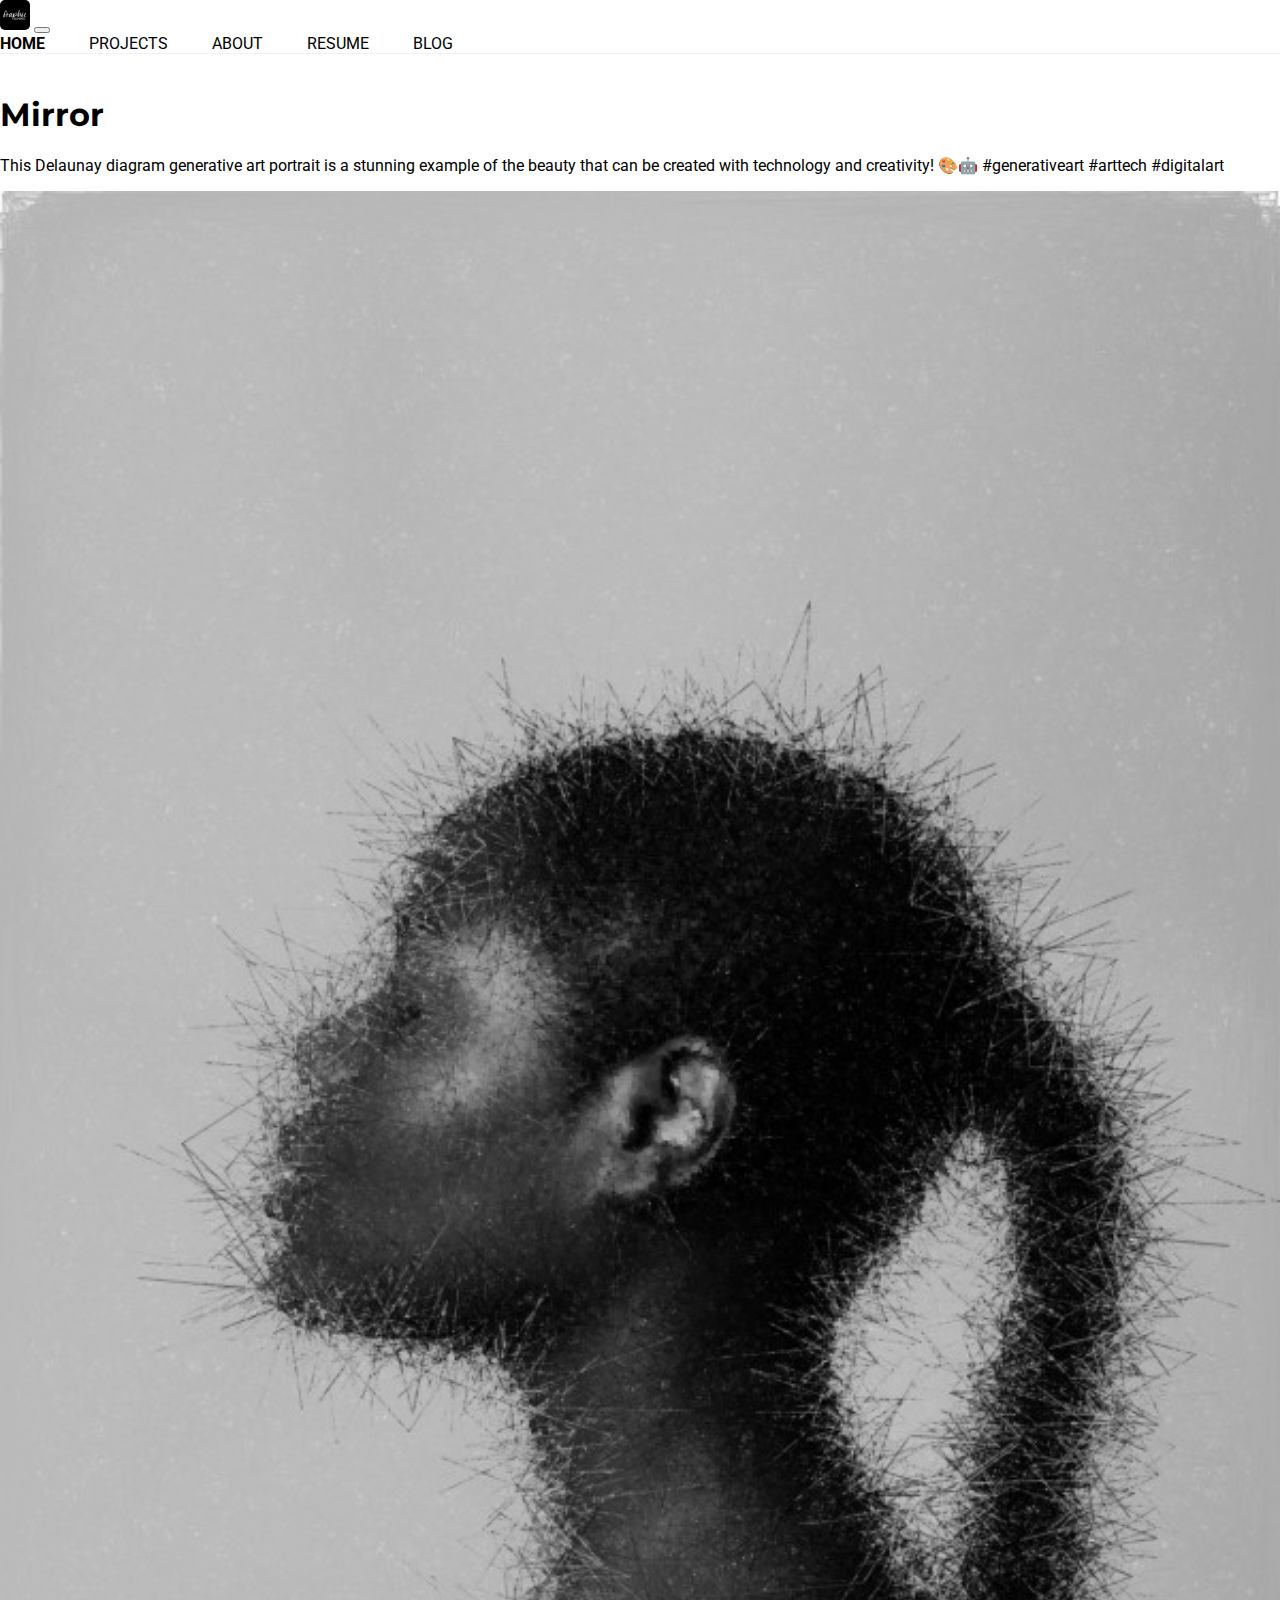
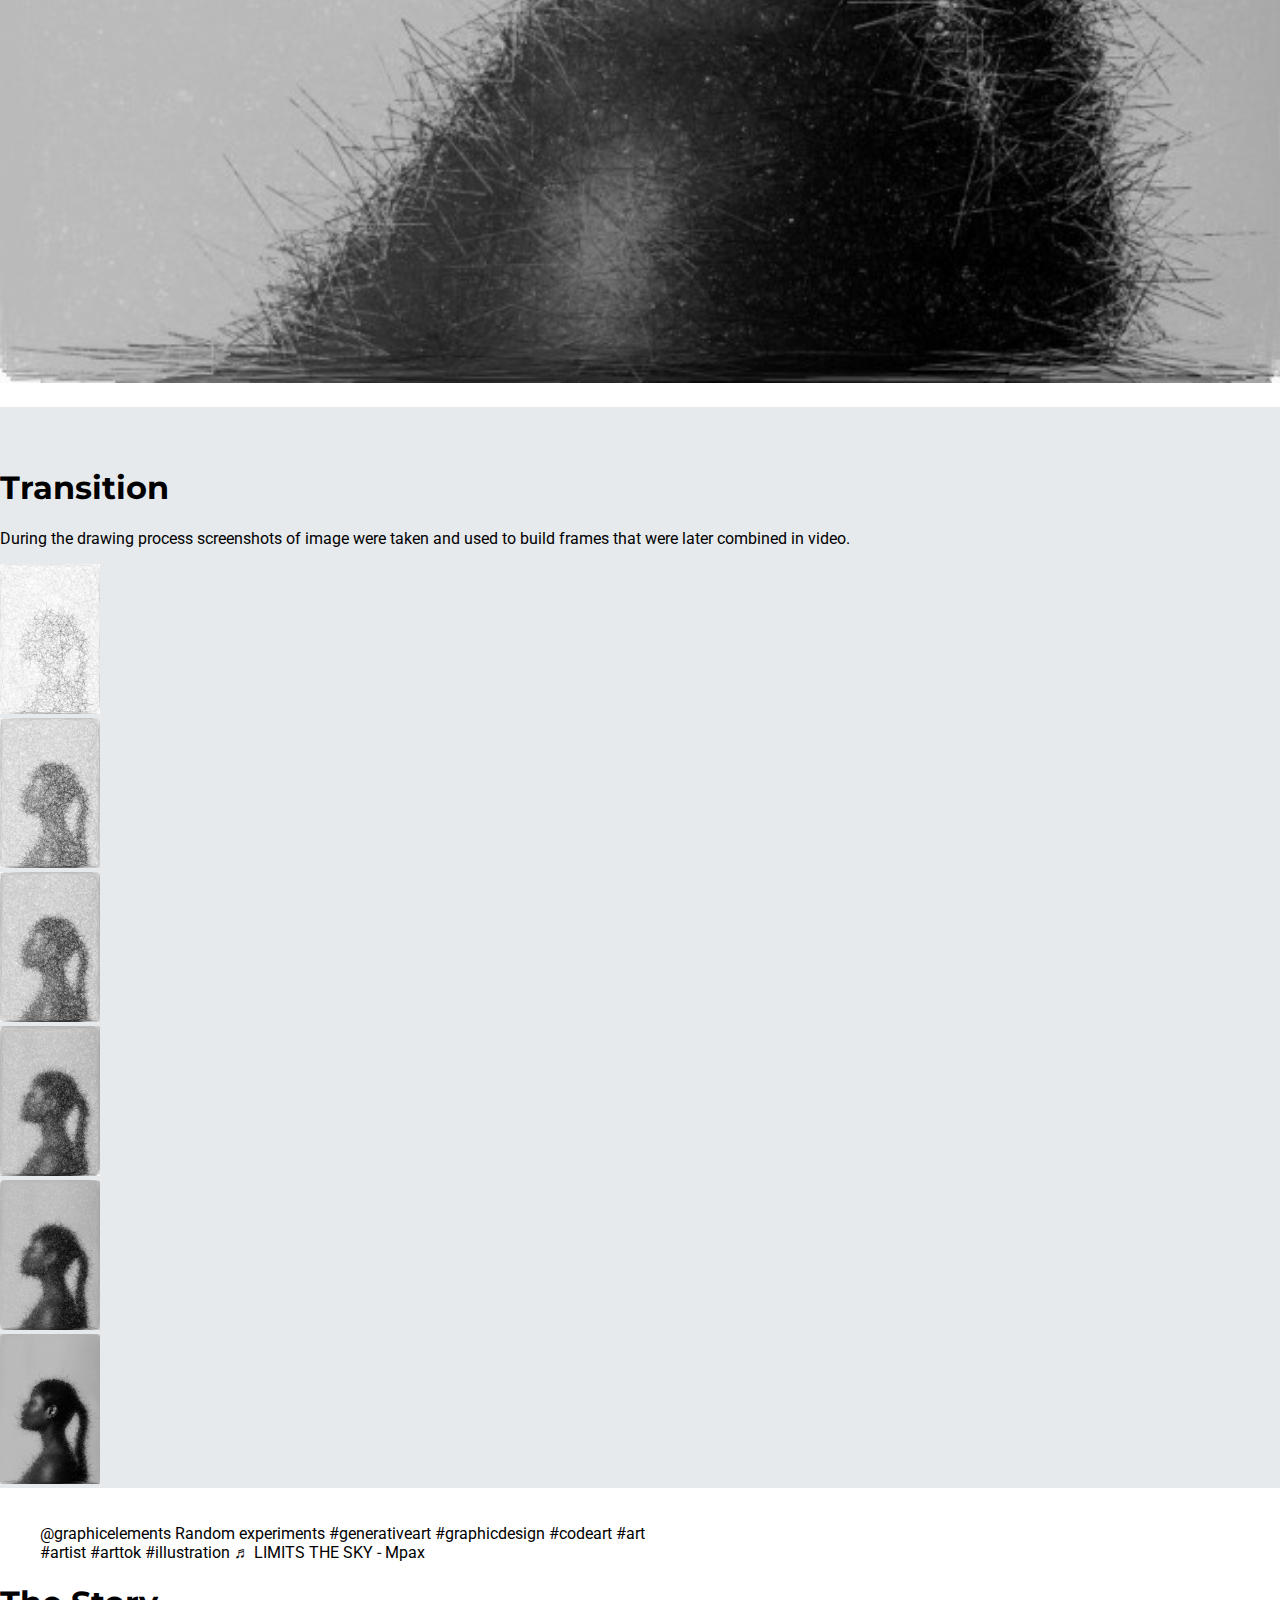
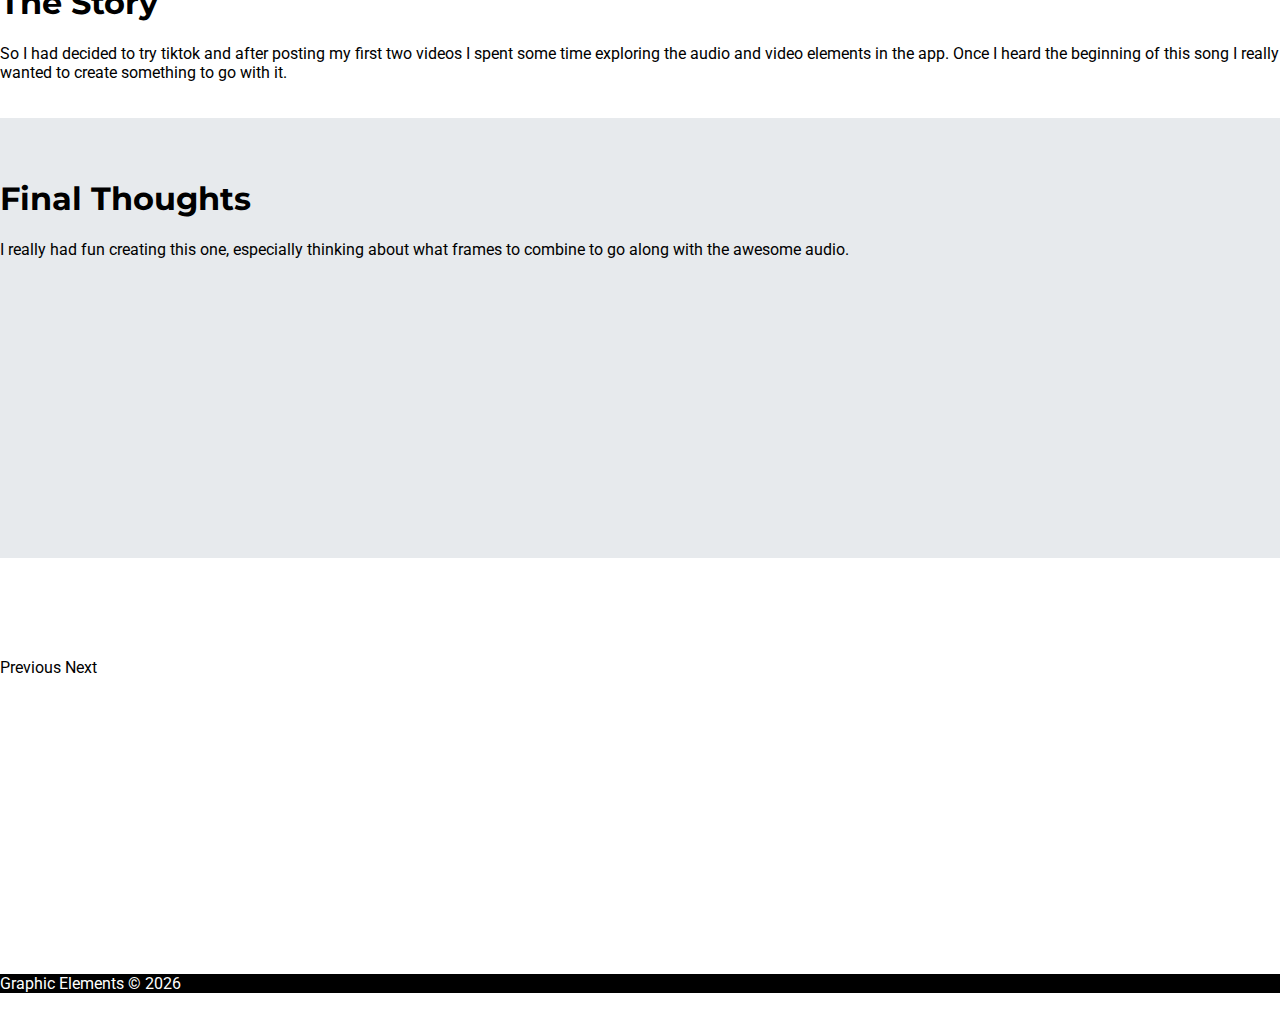
<file: generative-art/2.html>
<!doctype html>
<html lang="en">
  <head>
    <!-- Required meta tags -->
    <meta charset="utf-8">
    <meta name="mobile-web-app-capable" content="yes">
    <meta name="viewport" content="width=device-width, initial-scale=1, maximum-scale=1, user-scalable=no"/>

    <!-- Bootstrap CSS -->
    <link href="https://cdn.jsdelivr.net/npm/bootstrap@5.0.2/dist/css/bootstrap.min.css" rel="stylesheet" integrity="sha384-EVSTQN3/azprG1Anm3QDgpJLIm9Nao0Yz1ztcQTwFspd3yD65VohhpuuCOmLASjC" crossorigin="anonymous">
    <link rel="preconnect" href="https://fonts.googleapis.com">
    <link rel="preconnect" href="https://fonts.gstatic.com" crossorigin>
    <link href="https://fonts.googleapis.com/css2?family=Bowlby+One+SC&family=Coda:wght@800&family=Licorice&family=Montserrat:wght@300&family=Noto+Sans+JP:wght@100&family=Roboto:wght@100;400&display=swap" rel="stylesheet">
    <link type="text/css" rel="stylesheet" href="../css/style.css" /> 
    <title>Project 1</title>
  </head>
  <body onLoad="nav()">
    <nav class="navbar navbar-expand-lg navbar-light bg-none">
        <div class="container-fluid">
          <a class="navbar-brand" href="/"><img id="logo" src="../images/facebookprofile.jpeg"></a>
          <button class="navbar-toggler" type="button" data-bs-toggle="collapse" data-bs-target="#navbarNavAltMarkup" aria-controls="navbarNavAltMarkup" aria-expanded="false" aria-label="Toggle navigation">
            <span class="navbar-toggler-icon"></span>
          </button>
          <div class="collapse navbar-collapse" id="navbarNavAltMarkup">
            <div class="navbar-nav ms-auto">
              <a class="nav-link active" aria-current="page" href="/">Home</a>
              <a class="nav-link" href="/#ux-projects">Projects</a>
              <a class="nav-link" href="/about.html">About</a>
              <a class="nav-link" href="/contact.html">Resume</a>
              <a class="nav-link" href="https://gelements.net/">Blog</a>
            </div>
           
          </div>
        </div>
      </nav>

      <div class="container-fluid m-0 p-0">
          <div class="container">
              <div class="row" style="padding:20px 0px 20px 0px;">
                <div class="col-md-6">
                    <h1>Mirror</h1>
                    <p>This Delaunay diagram generative art portrait is a stunning example of the beauty that can be created with technology and creativity! 🎨🤖 #generativeart #arttech #digitalart</p>
                </div>
                  <div class="col-md-6">
                      <img  class="thumb-image-3" src="../images/screen-14416.jpg" style="height:100%;" />      
                  </div>
              </div>
          </div>

          <div class="container-fluid">
            <div class="row" style="padding-top:40px; background-color:#e7eaed; min-height:400px;">
                <div class="col-md-3"></div>
                    <div class="col-md-6 text-center">
                        <h1>Transition</h1>
                        <p>During the drawing process screenshots of image were taken and used to build frames that were later combined in video.</p>
                        <div class="row">
                            <div class="col-md-2 p-2">
                                <img src="../images/screen-0004.jpg" style="height:150px;width:100px;" />  
                            </div>
                            <div class="col-md-2 p-2">
                                <img src="../images/screen-0015.jpg" style="height:150px;width:100px;" />  
                            </div>
                            <div class="col-md-2 p-2">
                                <img src="../images/screen-0020.jpg" style="height:150px;width:100px;" />  
                            </div>
                            <div class="col-md-2 p-2">
                                <img src="../images/screen-0030.jpg" style="height:150px;width:100px;" />  
                            </div>
                            <div class="col-md-2 p-2">
                                <img src="../images/screen-0043.jpg" style="height:150px;width:100px;" />  
                            </div>
                            <div class="col-md-2 p-2">
                                <img src="../images/screen-14416.jpg" style="height:150px;width:100px;" />  
                            </div>
                        </div>
                   
                    </div>
                    <div class="col-md-3"></div>
                </div>


                <div class="row" style="padding:20px 0px 20px 0px;">
                      <div class="col-md-6">
                        <blockquote class="tiktok-embed" cite="https://www.tiktok.com/@graphicelements/video/7005402574035651845" data-video-id="7005402574035651845"> <section> <a target="_blank" title="@graphicelements" href="https://www.tiktok.com/@graphicelements">@graphicelements</a> Random experiments <a title="generativeart" target="_blank" href="https://www.tiktok.com/tag/generativeart">#generativeart</a> <a title="graphicdesign" target="_blank" href="https://www.tiktok.com/tag/graphicdesign">#graphicdesign</a> <a title="codeart" target="_blank" href="https://www.tiktok.com/tag/codeart">#codeart</a> <a title="art" target="_blank" href="https://www.tiktok.com/tag/art">#art</a> <a title="artist" target="_blank" href="https://www.tiktok.com/tag/artist">#artist</a> <a title="arttok" target="_blank" href="https://www.tiktok.com/tag/arttok">#arttok</a> <a title="illustration" target="_blank" href="https://www.tiktok.com/tag/illustration">#illustration</a> <a target="_blank" title="♬ LIMITS THE SKY - Mpax" href="https://www.tiktok.com/music/LIMITS-THE-SKY-6768716747580278785">♬ LIMITS THE SKY - Mpax</a> </section> </blockquote> <script async src="https://www.tiktok.com/embed.js"></script>       
                      </div>
                      <div class="col-md-6">
                        <h1>The Story</h1>
                        <p>So I had decided to try tiktok and after posting my first two videos I spent some time exploring the audio and video elements in the app. Once I heard the beginning of this song I really wanted to create something to go with it.</p>
                    </div>
                </div>

                <div class="row" style="padding-top:40px; background-color:#e7eaed; min-height:400px;">
                    <div class="col-md-3"></div>
                        <div class="col-md-6 text-center">
                            <h1>Final Thoughts</h1>
                            <p>I really had fun creating this one, especially thinking about what frames to combine to go along with the awesome audio.</p>
                        </div>
                    <div class="col-md-3"></div>
                </div>

                <div class="row" style="padding-top:100px; min-height:300px;">
                    <div class="col-md-3"></div>
                        <div class="col-md-6 text-center">
                            <a href="#" id="previous" class="btn btn-outline-secondary">Previous</a>
                            <a href="#" id="next" class="btn btn-outline-secondary">Next</a>
                        </div>
                    <div class="col-md-3"></div>
                </div>
            </div>

    </div>

    <section id="footer">
        <div class="container-fluid white">
          <div class="row" style="background-color: black;">
            <p>Graphic Elements &copy; <span id="year"></span></p>
            </div>
          </div>
  
      </section>
  

    <!-- Optional JavaScript; choose one of the two! -->

    <!-- Option 1: Bootstrap Bundle with Popper -->
    <script src="https://cdn.jsdelivr.net/npm/bootstrap@5.0.2/dist/js/bootstrap.bundle.min.js" integrity="sha384-MrcW6ZMFYlzcLA8Nl+NtUVF0sA7MsXsP1UyJoMp4YLEuNSfAP+JcXn/tWtIaxVXM" crossorigin="anonymous"></script>
<script src="../routes.js"></script>
<script>
  const d = new Date();
  let year = d.getFullYear();
  document.getElementById('year').innerHTML = year;
</script>

</body>
</html>
</file>
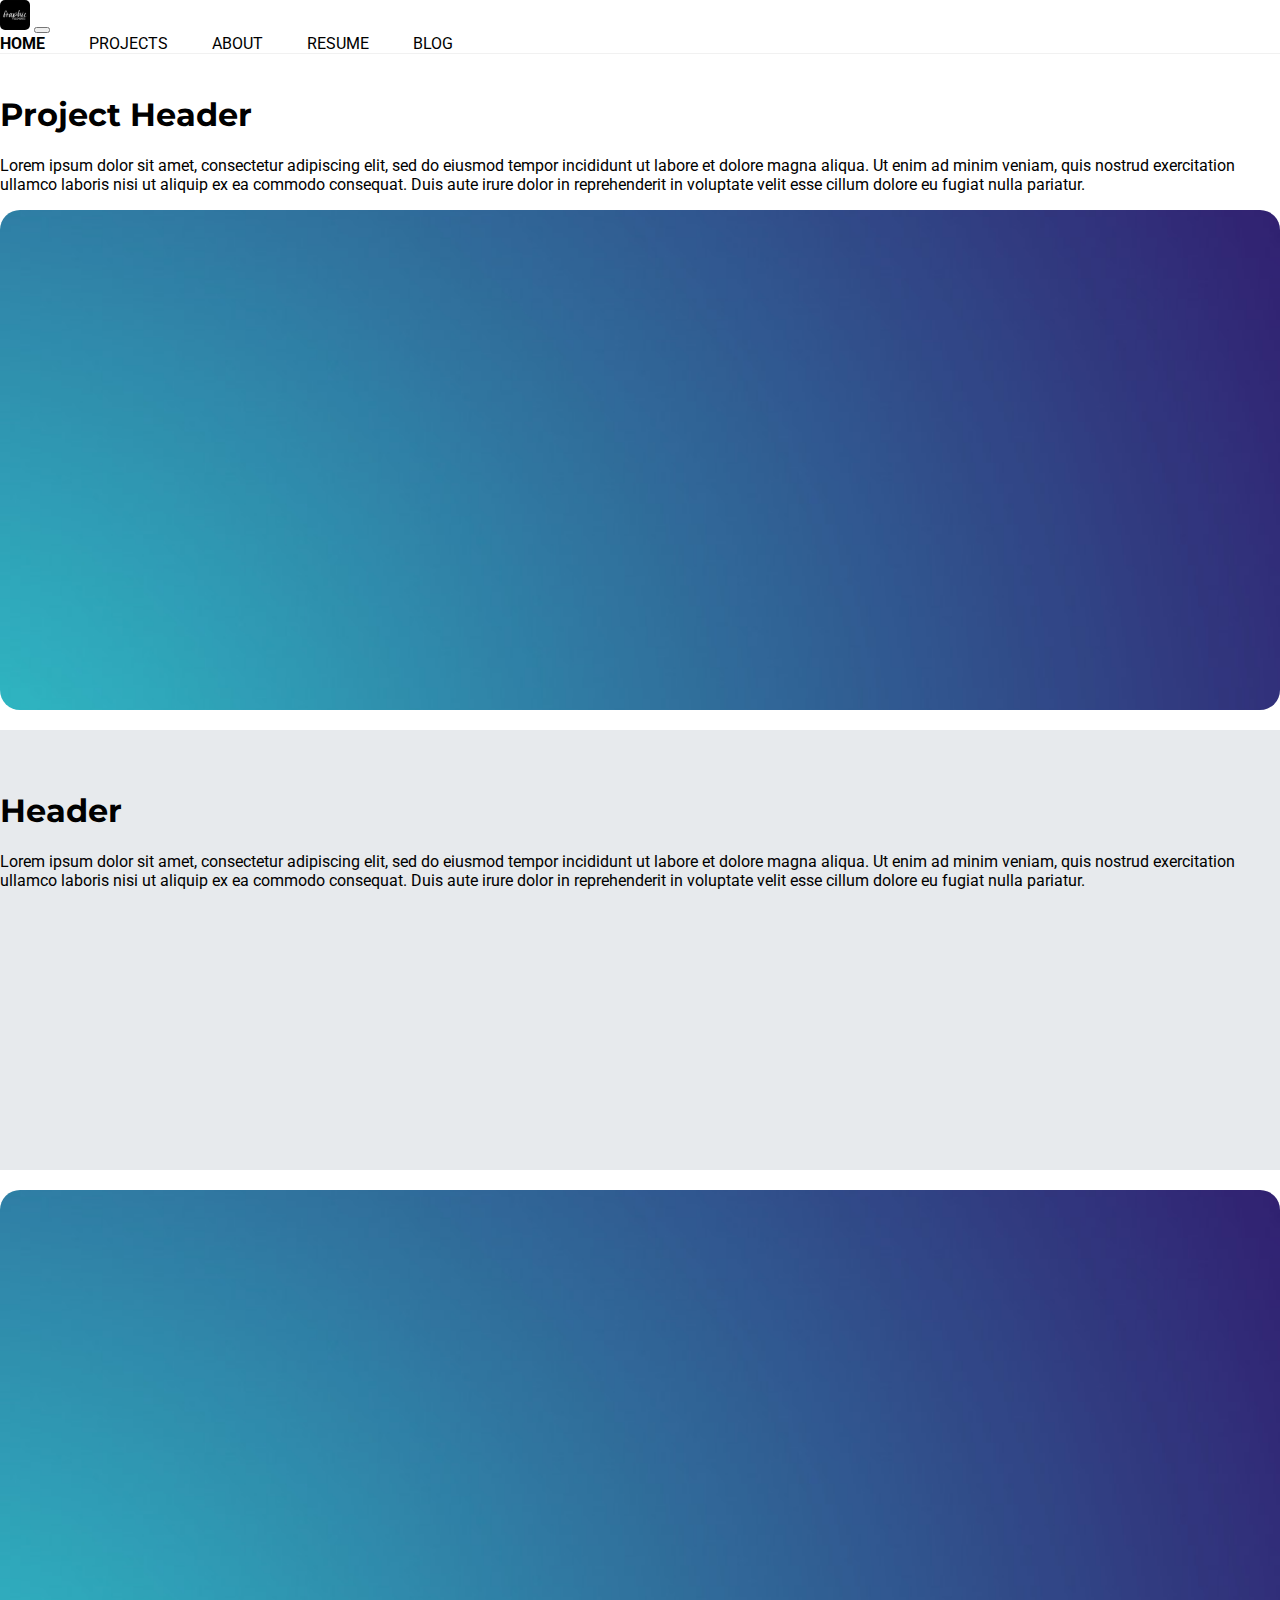
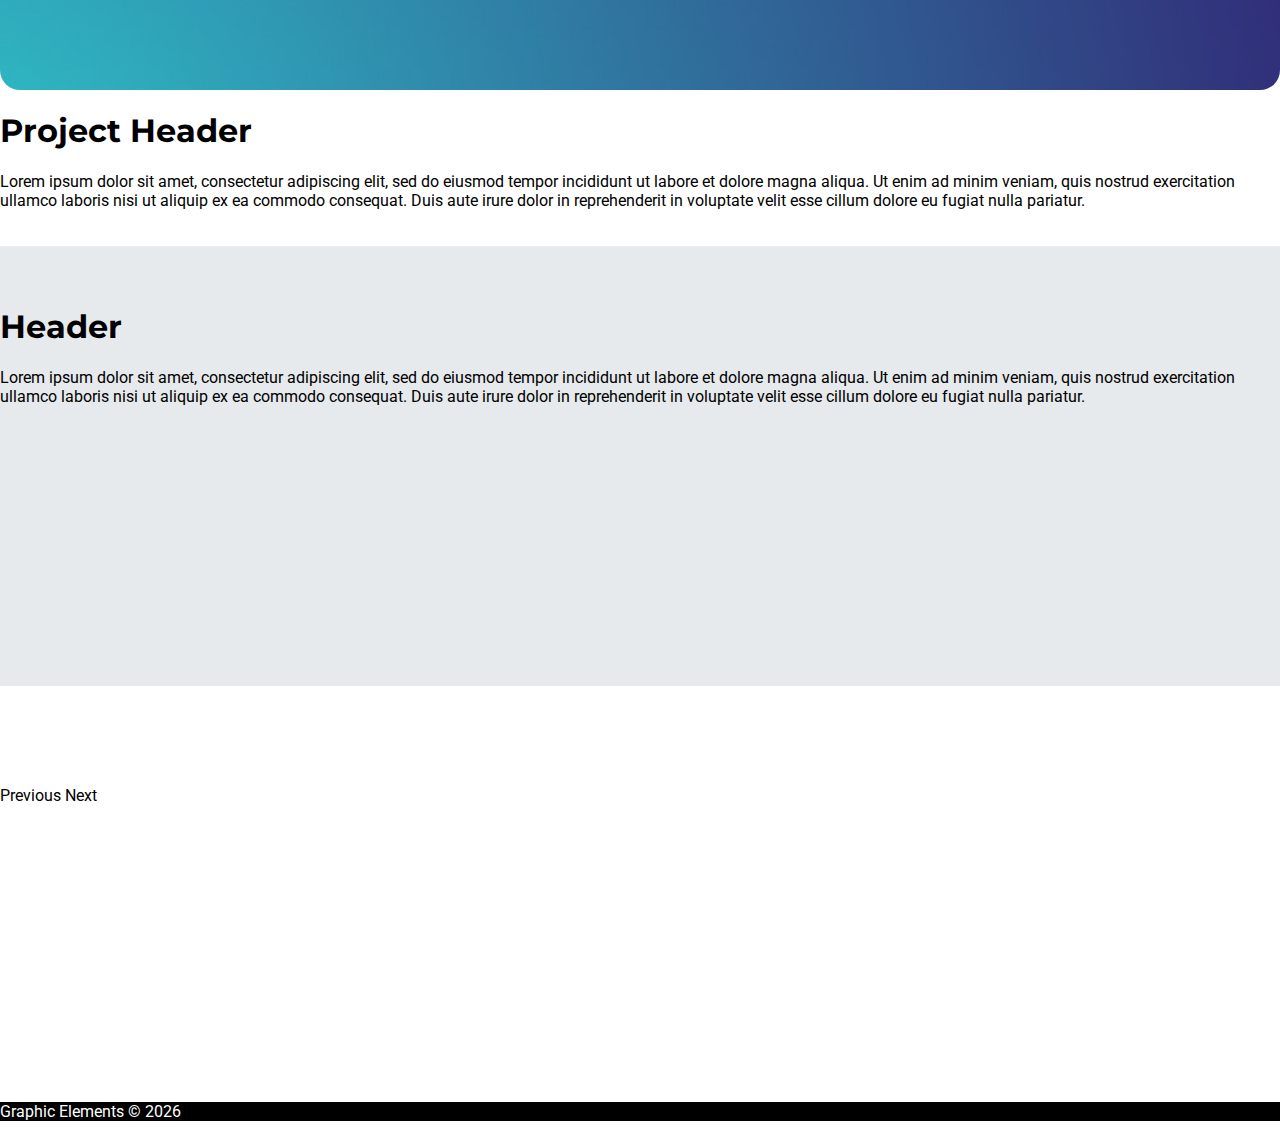
<file: projects/2.html>
<!doctype html>
<html lang="en">
  <head>
    <!-- Required meta tags -->
    <meta charset="utf-8">
    <meta name="mobile-web-app-capable" content="yes">
    <meta name="viewport" content="width=device-width, initial-scale=1, maximum-scale=1, user-scalable=no"/>

    <!-- Bootstrap CSS -->
    <link href="https://cdn.jsdelivr.net/npm/bootstrap@5.0.2/dist/css/bootstrap.min.css" rel="stylesheet" integrity="sha384-EVSTQN3/azprG1Anm3QDgpJLIm9Nao0Yz1ztcQTwFspd3yD65VohhpuuCOmLASjC" crossorigin="anonymous">
    <link rel="preconnect" href="https://fonts.googleapis.com">
    <link rel="preconnect" href="https://fonts.gstatic.com" crossorigin>
    <link href="https://fonts.googleapis.com/css2?family=Bowlby+One+SC&family=Coda:wght@800&family=Licorice&family=Montserrat:wght@300&family=Noto+Sans+JP:wght@100&family=Roboto:wght@100;400&display=swap" rel="stylesheet">
    <link type="text/css" rel="stylesheet" href="../css/style.css" /> 
    <title>Project 1</title>
  </head>
  <body onLoad="nav()">
    <nav class="navbar navbar-expand-lg navbar-light bg-none">
        <div class="container-fluid">
          <a class="navbar-brand" href="/"><img id="logo" src="../images/facebookprofile.jpeg"></a>
          <button class="navbar-toggler" type="button" data-bs-toggle="collapse" data-bs-target="#navbarNavAltMarkup" aria-controls="navbarNavAltMarkup" aria-expanded="false" aria-label="Toggle navigation">
            <span class="navbar-toggler-icon"></span>
          </button>
          <div class="collapse navbar-collapse" id="navbarNavAltMarkup">
            <div class="navbar-nav ms-auto">
              <a class="nav-link active" aria-current="page" href="/">Home</a>
              <a class="nav-link" href="#ux-projects">Projects</a>
              <a class="nav-link" href="/about.html">About</a>
              <a class="nav-link" href="/contact.html">Resume</a>
              <a class="nav-link" href="https://gelements.net/">Blog</a>
            </div>
           
          </div>
        </div>
      </nav>

      <div class="container-fluid m-0 p-0">
          <div class="container">
              <div class="row" style="padding:20px 0px 20px 0px;">
                <div class="col-md-6">
                    <h1>Project Header</h1>
                    <p>Lorem ipsum dolor sit amet, consectetur adipiscing elit, sed do eiusmod tempor incididunt ut labore et dolore magna aliqua. Ut enim ad minim veniam, quis nostrud exercitation ullamco laboris nisi ut aliquip ex ea commodo consequat. Duis aute irure dolor in reprehenderit in voluptate velit esse cillum dolore eu fugiat nulla pariatur.</p>
                </div>
                  <div class="col-md-6">
                    <div class="thumb-image" style="background-image: url(../images/b.jpg);"></div>          
                  </div>
              </div>
          </div>

          <div class="container-fluid">
            <div class="row" style="padding-top:40px; background-color:#e7eaed; min-height:400px;">
                <div class="col-md-3"></div>
                    <div class="col-md-6 text-center">
                        <h1>Header</h1>
                        <p>Lorem ipsum dolor sit amet, consectetur adipiscing elit, sed do eiusmod tempor incididunt ut labore et dolore magna aliqua. Ut enim ad minim veniam, quis nostrud exercitation ullamco laboris nisi ut aliquip ex ea commodo consequat. Duis aute irure dolor in reprehenderit in voluptate velit esse cillum dolore eu fugiat nulla pariatur.</p>
                    </div>
                    <div class="col-md-3"></div>
                </div>


                <div class="row" style="padding:20px 0px 20px 0px;">
                      <div class="col-md-6">
                        <div class="thumb-image" style="background-image: url(../images/b.jpg);"></div>          
                      </div>
                      <div class="col-md-6">
                        <h1>Project Header</h1>
                        <p>Lorem ipsum dolor sit amet, consectetur adipiscing elit, sed do eiusmod tempor incididunt ut labore et dolore magna aliqua. Ut enim ad minim veniam, quis nostrud exercitation ullamco laboris nisi ut aliquip ex ea commodo consequat. Duis aute irure dolor in reprehenderit in voluptate velit esse cillum dolore eu fugiat nulla pariatur.</p>
                    </div>
                </div>

                <div class="row" style="padding-top:40px; background-color:#e7eaed; min-height:400px;">
                    <div class="col-md-3"></div>
                        <div class="col-md-6 text-center">
                            <h1>Header</h1>
                            <p>Lorem ipsum dolor sit amet, consectetur adipiscing elit, sed do eiusmod tempor incididunt ut labore et dolore magna aliqua. Ut enim ad minim veniam, quis nostrud exercitation ullamco laboris nisi ut aliquip ex ea commodo consequat. Duis aute irure dolor in reprehenderit in voluptate velit esse cillum dolore eu fugiat nulla pariatur.</p>
                        </div>
                    <div class="col-md-3"></div>
                </div>

                <div class="row" style="padding-top:100px; min-height:300px;">
                    <div class="col-md-3"></div>
                        <div class="col-md-6 text-center">
                            <a href="#" id="previous" class="btn btn-outline-secondary">Previous</a>
                            <a href="#" id="next" class="btn btn-outline-secondary">Next</a>
                        </div>
                    <div class="col-md-3"></div>
                </div>
            </div>
    </div>


    <section id="footer">
      <div class="container-fluid white">
        <div class="row" style="background-color: black;">
          <p>Graphic Elements &copy; <span id="year"></span></p>
          </div>
        </div>

    </section>

    <!-- Optional JavaScript; choose one of the two! -->

    <!-- Option 1: Bootstrap Bundle with Popper -->
    <script src="https://cdn.jsdelivr.net/npm/bootstrap@5.0.2/dist/js/bootstrap.bundle.min.js" integrity="sha384-MrcW6ZMFYlzcLA8Nl+NtUVF0sA7MsXsP1UyJoMp4YLEuNSfAP+JcXn/tWtIaxVXM" crossorigin="anonymous"></script>
<script src="../routes.js"></script>
<script>
  const d = new Date();
  let year = d.getFullYear();
  document.getElementById('year').innerHTML = year;
</script>

</body>
</html>
</file>
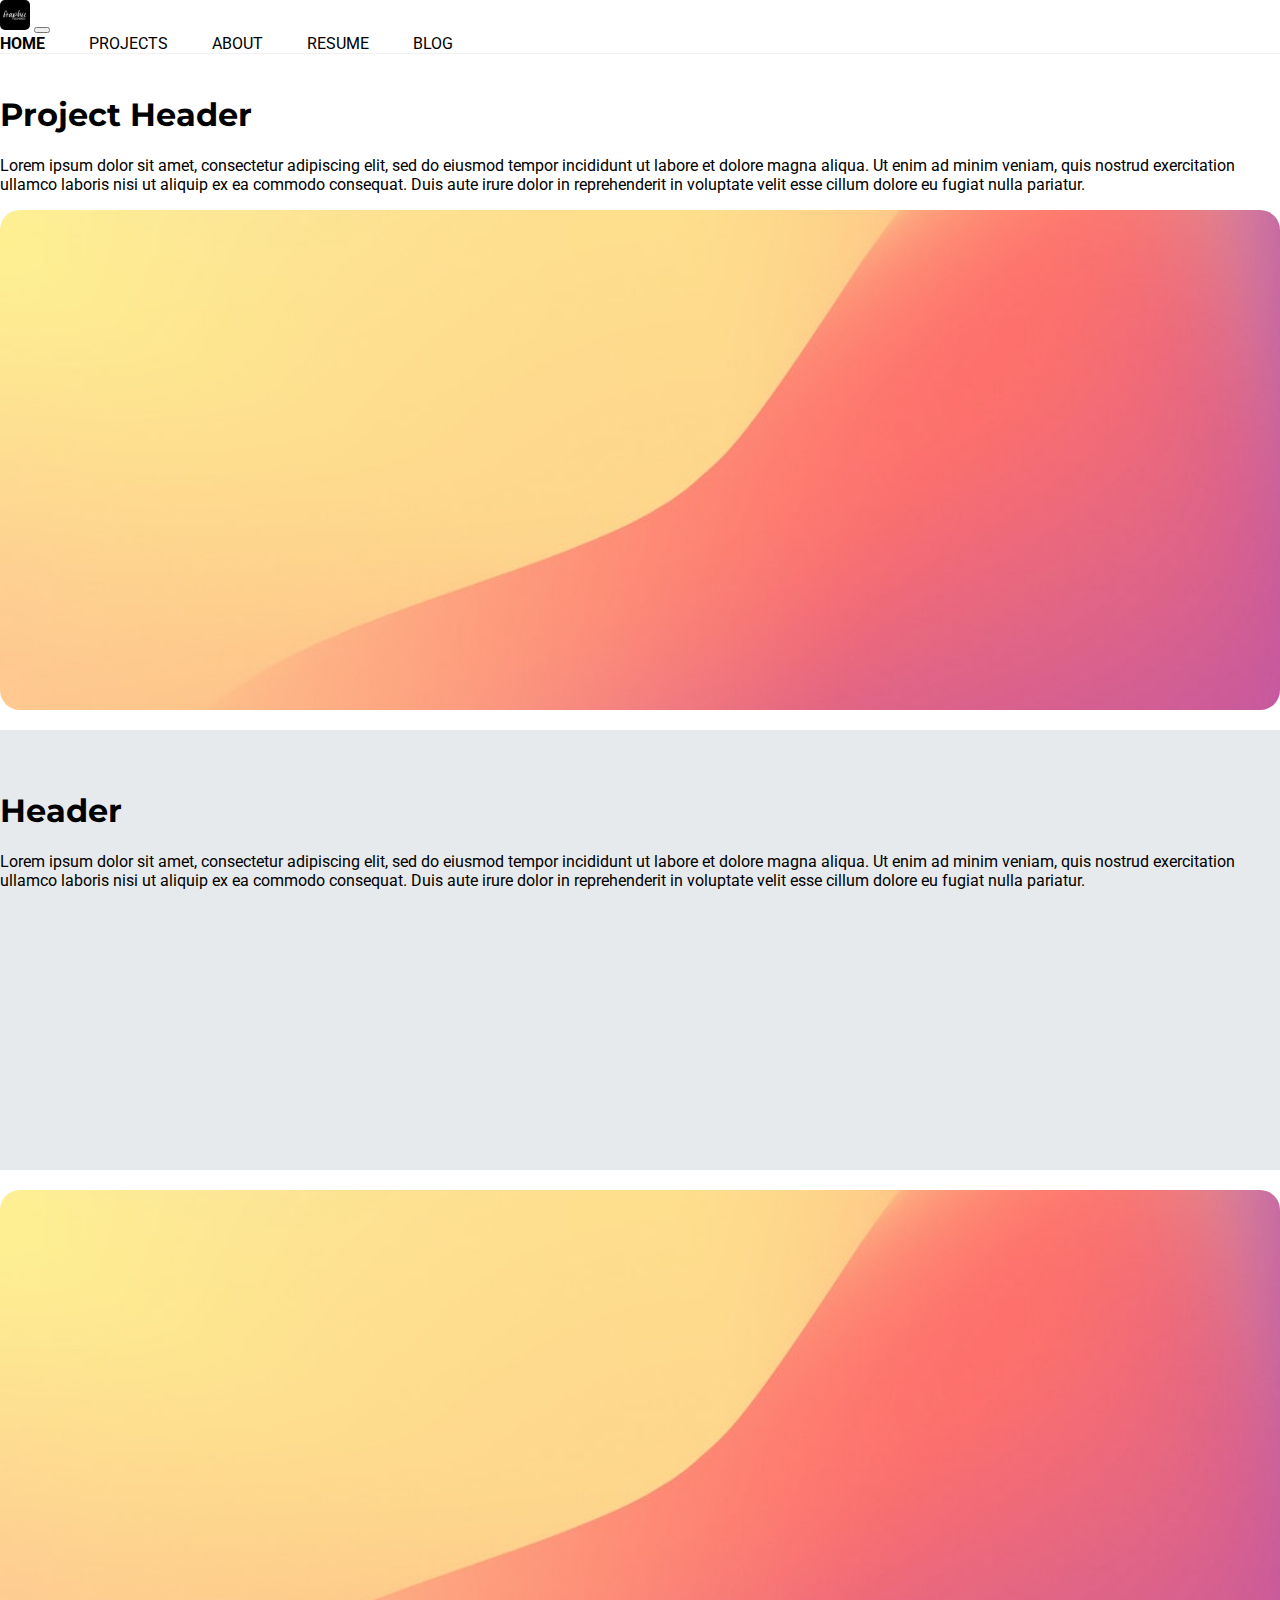
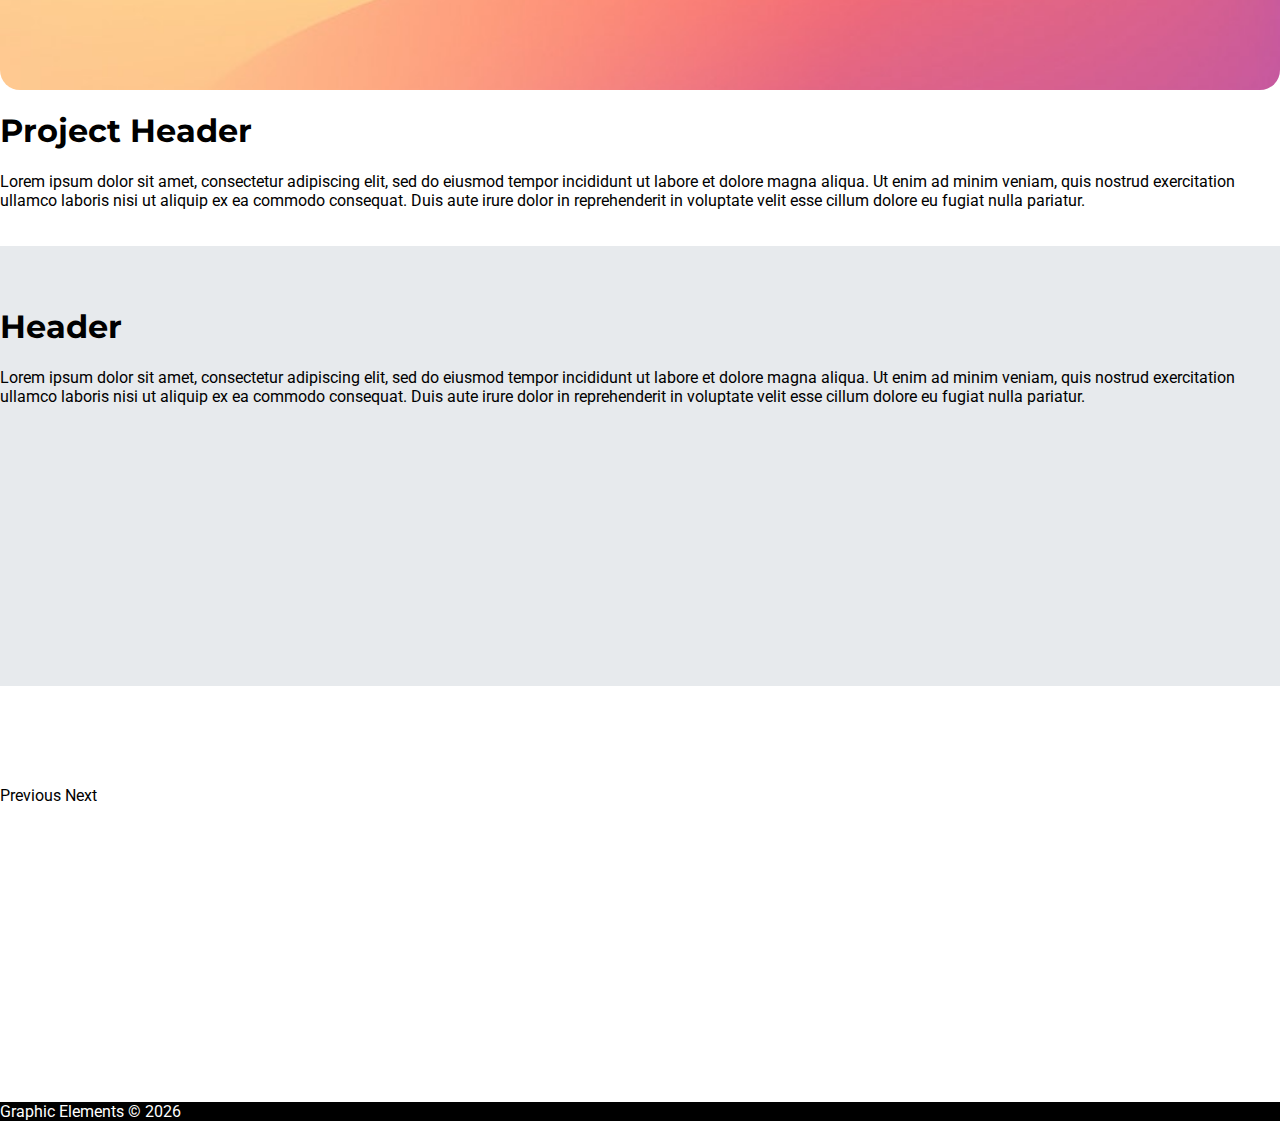
<file: projects/3.html>
<!doctype html>
<html lang="en">
  <head>
    <!-- Required meta tags -->
    <meta charset="utf-8">
    <meta name="mobile-web-app-capable" content="yes">
    <meta name="viewport" content="width=device-width, initial-scale=1, maximum-scale=1, user-scalable=no"/>

    <!-- Bootstrap CSS -->
    <link href="https://cdn.jsdelivr.net/npm/bootstrap@5.0.2/dist/css/bootstrap.min.css" rel="stylesheet" integrity="sha384-EVSTQN3/azprG1Anm3QDgpJLIm9Nao0Yz1ztcQTwFspd3yD65VohhpuuCOmLASjC" crossorigin="anonymous">
    <link rel="preconnect" href="https://fonts.googleapis.com">
    <link rel="preconnect" href="https://fonts.gstatic.com" crossorigin>
    <link href="https://fonts.googleapis.com/css2?family=Bowlby+One+SC&family=Coda:wght@800&family=Licorice&family=Montserrat:wght@300&family=Noto+Sans+JP:wght@100&family=Roboto:wght@100;400&display=swap" rel="stylesheet">
    <link type="text/css" rel="stylesheet" href="../css/style.css" /> 
    <title>Project 1</title>
  </head>
  <body onLoad="nav()">
    <nav class="navbar navbar-expand-lg navbar-light bg-none">
        <div class="container-fluid">
          <a class="navbar-brand" href="/"><img id="logo" src="../images/facebookprofile.jpeg"></a>
          <button class="navbar-toggler" type="button" data-bs-toggle="collapse" data-bs-target="#navbarNavAltMarkup" aria-controls="navbarNavAltMarkup" aria-expanded="false" aria-label="Toggle navigation">
            <span class="navbar-toggler-icon"></span>
          </button>
          <div class="collapse navbar-collapse" id="navbarNavAltMarkup">
            <div class="navbar-nav ms-auto">
              <a class="nav-link active" aria-current="page" href="/">Home</a>
              <a class="nav-link" href="#ux-projects">Projects</a>
              <a class="nav-link" href="/about.html">About</a>
              <a class="nav-link" href="/contact.html">Resume</a>
              <a class="nav-link" href="https://gelements.net/">Blog</a>
            </div>
           
          </div>
        </div>
      </nav>

      <div class="container-fluid m-0 p-0">
          <div class="container">
              <div class="row" style="padding:20px 0px 20px 0px;">
                <div class="col-md-6">
                    <h1>Project Header</h1>
                    <p>Lorem ipsum dolor sit amet, consectetur adipiscing elit, sed do eiusmod tempor incididunt ut labore et dolore magna aliqua. Ut enim ad minim veniam, quis nostrud exercitation ullamco laboris nisi ut aliquip ex ea commodo consequat. Duis aute irure dolor in reprehenderit in voluptate velit esse cillum dolore eu fugiat nulla pariatur.</p>
                </div>
                  <div class="col-md-6">
                    <div class="thumb-image" style="background-image: url(../images/c.jpg);"></div>          
                  </div>
              </div>
          </div>

          <div class="container-fluid">
            <div class="row" style="padding-top:40px; background-color:#e7eaed; min-height:400px;">
                <div class="col-md-3"></div>
                    <div class="col-md-6 text-center">
                        <h1>Header</h1>
                        <p>Lorem ipsum dolor sit amet, consectetur adipiscing elit, sed do eiusmod tempor incididunt ut labore et dolore magna aliqua. Ut enim ad minim veniam, quis nostrud exercitation ullamco laboris nisi ut aliquip ex ea commodo consequat. Duis aute irure dolor in reprehenderit in voluptate velit esse cillum dolore eu fugiat nulla pariatur.</p>
                    </div>
                    <div class="col-md-3"></div>
                </div>


                <div class="row" style="padding:20px 0px 20px 0px;">
                      <div class="col-md-6">
                        <div class="thumb-image" style="background-image: url(../images/c.jpg);"></div>          
                      </div>
                      <div class="col-md-6">
                        <h1>Project Header</h1>
                        <p>Lorem ipsum dolor sit amet, consectetur adipiscing elit, sed do eiusmod tempor incididunt ut labore et dolore magna aliqua. Ut enim ad minim veniam, quis nostrud exercitation ullamco laboris nisi ut aliquip ex ea commodo consequat. Duis aute irure dolor in reprehenderit in voluptate velit esse cillum dolore eu fugiat nulla pariatur.</p>
                    </div>
                </div>

                <div class="row" style="padding-top:40px; background-color:#e7eaed; min-height:400px;">
                    <div class="col-md-3"></div>
                        <div class="col-md-6 text-center">
                            <h1>Header</h1>
                            <p>Lorem ipsum dolor sit amet, consectetur adipiscing elit, sed do eiusmod tempor incididunt ut labore et dolore magna aliqua. Ut enim ad minim veniam, quis nostrud exercitation ullamco laboris nisi ut aliquip ex ea commodo consequat. Duis aute irure dolor in reprehenderit in voluptate velit esse cillum dolore eu fugiat nulla pariatur.</p>
                        </div>
                    <div class="col-md-3"></div>
                </div>

                <div class="row" style="padding-top:100px; min-height:300px;">
                    <div class="col-md-3"></div>
                        <div class="col-md-6 text-center">
                            <a href="#" id="previous" class="btn btn-outline-secondary">Previous</a>
                            <a href="#" id="next" class="btn btn-outline-secondary">Next</a>
                        </div>
                    <div class="col-md-3"></div>
                </div>
            </div>
    </div>

    <section id="footer">
      <div class="container-fluid white">
        <div class="row" style="background-color: black;">
          <p>Graphic Elements &copy; <span id="year"></span></p>
          </div>
        </div>

    </section>


    <!-- Optional JavaScript; choose one of the two! -->

    <!-- Option 1: Bootstrap Bundle with Popper -->
    <script src="https://cdn.jsdelivr.net/npm/bootstrap@5.0.2/dist/js/bootstrap.bundle.min.js" integrity="sha384-MrcW6ZMFYlzcLA8Nl+NtUVF0sA7MsXsP1UyJoMp4YLEuNSfAP+JcXn/tWtIaxVXM" crossorigin="anonymous"></script>
<script src="../routes.js"></script>
<script>
  const d = new Date();
  let year = d.getFullYear();
  document.getElementById('year').innerHTML = year;
</script>
</body>
</html>
</file>
<file: css/style.css>
body {
    background-color:white;
    font-family: 'Roboto', sans-serif;
    padding:0;
    margin:0;
    
    
  }
  
  h1 {

    font-family: 'Montserrat', sans-serif;
  }

  h3, h4 {
    font-family: 'Montserrat', sans-serif;
    font-weight:400;

  }

  #intro-text {
    padding-top:100px;
  }

  #intro-text h1 {
    font-size: 4rem;
  }

  a {
    text-decoration: none;
    color:black;
  }
  .white {
    color: white;
  }

  .thumb {
    position:relative;
    padding-bottom:20px;
  }




  .overlay {
    z-index:1;
    position:absolute;
    color:white;
    padding:0; 
    width:99%;
    height:99%;
    margin:0;
    opacity:0;
    border-radius: 20px;
    overflow: hidden;
   
  }

  .overlay #text {
    margin-top:50%;
    padding-left:10px;
  }

  .overlay #text h4  {
    font-size:2rem;
    text-transform: uppercase;
    font-family: 'Bowlby One SC', cursive;

  }

  h4 {
    /*font-family: 'Bowlby One SC', cursive;*/
    font-family: 'Montserrat', sans-serif;
  }

  #hero-image {
    background-image:url('../images/4.png'); 
    background-repeat: no-repeat;
    background-size:cover; 
    height:700px; 
    width:100%; 
    border-radius:24em 2em;

  }

  .tiktok-embed {

    max-width: 605px;
    min-width: 325px;
  }



  @media only screen and (max-width: 320px) {
  .tiktok-embed {
    max-width: 105px; 
    min-width: 265px; 
    overflow-y:hidden;
   
  
  }

}


@media only screen and (max-width: 400px) {

#hero-image, .spacer, #round {
  display:none;
}


#intro-text h1 {
  font-size: 2rem;
}


}

a[class^="fa"] {
text-decoration: none;
font-size:1.5rem;
padding-right:15px;
margin-bottom:10px;
color:black;
}

#logo {
width:30px;
height:30px;
border-radius:5px;

}
.navbar-light {
border-bottom:1px solid rgb(241, 241, 241);
}


.navbar-light .navbar-nav .nav-link.active {
color:black;
font-weight: bold;

}


.thumb-image {
border-radius: 20px;
width:100%; 
height:500px;
max-width:100%;
max-height:500px;
background-repeat: no-repeat;
background-size:cover;
background-position: center;


}


.thumb-image-2 {
width:100%; 
height:500px;
max-width:100%;
max-height:600px;
background-repeat: no-repeat;
background-size:cover;
float:right;
border-radius: 20px;
box-shadow: 5px 10px 8px #e0e0e0;

}

.thumb-image-3 {
  width:100%; 
  height:100%;


}



.about-image {
  width:100%; 
  height:700px;
  max-width:100%;
  max-height:600px;
  background-repeat: no-repeat;
  background-size:cover;
  float:right;  
  
}


 div[class*="thumb"] p { 
  color:#727374;

}

a[class*="nav-link"] {
margin-right:40px;
text-transform: uppercase;

}
.links {
box-shadow: inset 0 0 0 0 black;
color: black;
margin: 0 -.25rem;
padding: 0 .25rem;
transition: color .3s ease-in-out, box-shadow .3s ease-in-out;
}

 .links:hover {
box-shadow: inset 250px 0 0 0 black;
color:white;
}
 
ul {
list-style: none;
margin:0;
padding:0;
}

ul li {
margin-top:10px;
}

.spacer {
aspect-ratio: 1000/600;
width:100%;
height:100%;
background-repeat: no-repeat; 
background-size:cover;
background-image: url('../images/blob-haikei.svg');
position:absolute;
top:0;
left:-10px;
z-index:1;

}

#ux-projects {
background-color:#e7eaed;

}

.custom-shape-divider-top-1645228639 {
position: absolute;
top: 0;
left: 0;
width: 100%;
line-height: 0;
}

.custom-shape-divider-top-1645228639 svg {
position: relative;
display: block;
width: calc(100%);
height: 181px;


}

.custom-shape-divider-top-1645228639 .shape-fill {
fill: #FFFFFF;
}


.arrow {
border: solid black;
border-width: 0 3px 3px 0;
display: inline-block;
padding: 3px;
margin-left:30%;
}


.down {
transform: rotate(45deg);
-webkit-transform: rotate(45deg);
}

.btn {
  max-width:300px;
  min-width:100px;
  margin-bottom:10px;
}

pre code {
  background-color: #eee;
  border: 1px solid #999;
  display: block;
  padding: 0px;
  margin:0px;
  overflow-y:scroll;
  max-height:600px;
 
}
</file>
